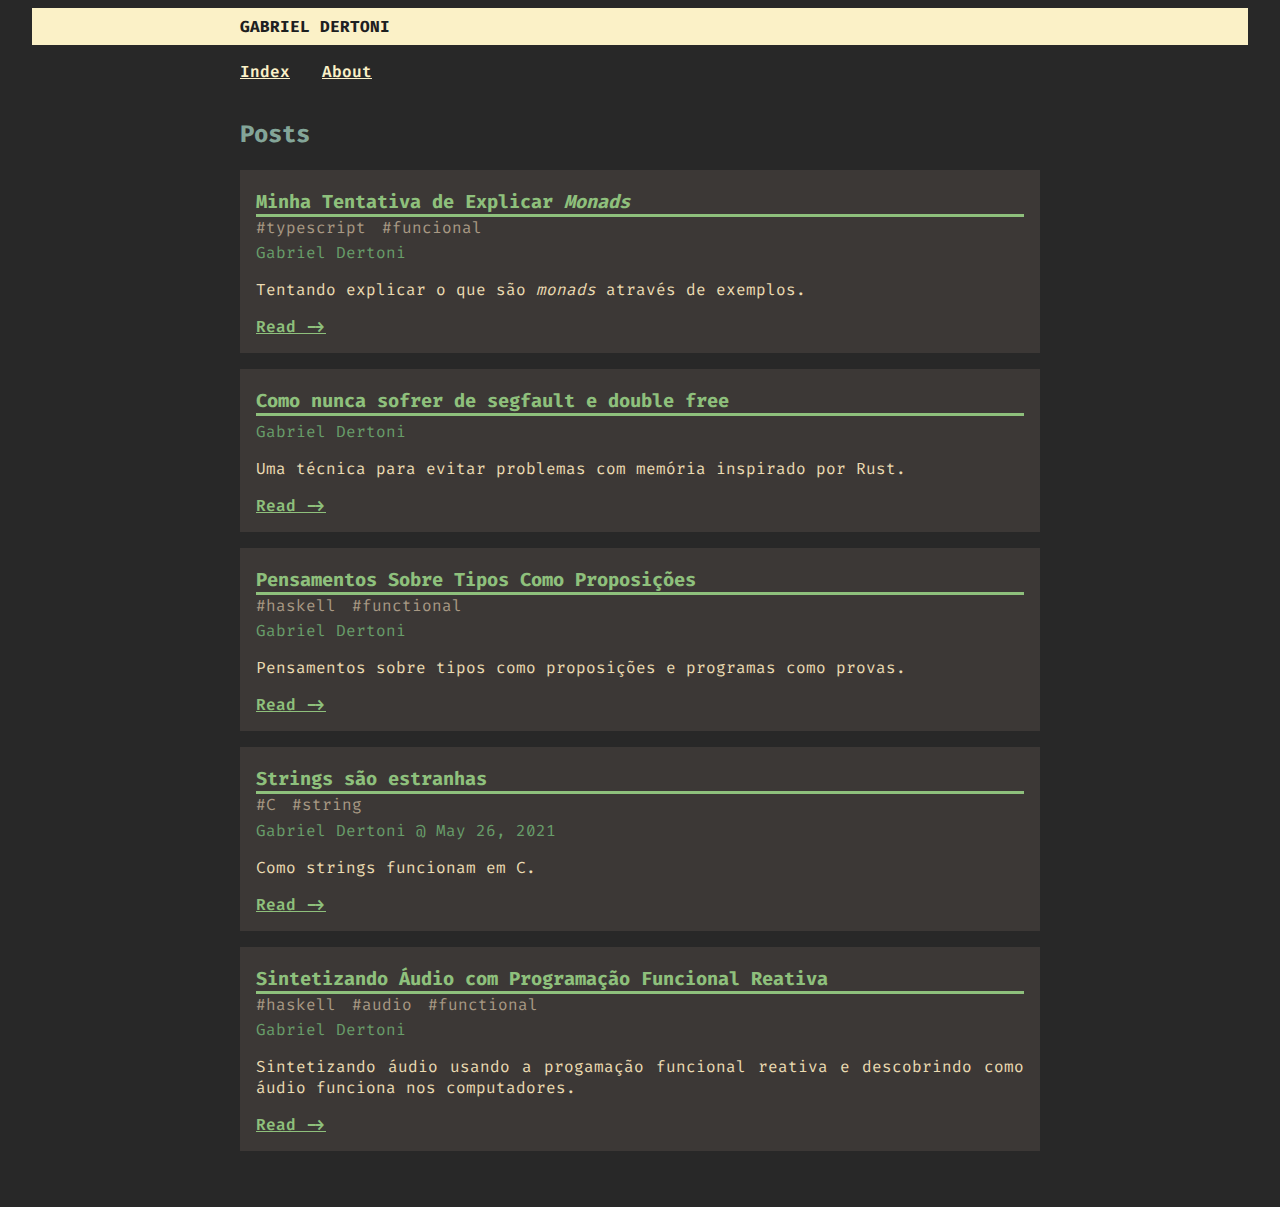
<file: index.html>
<!DOCTYPE html>
<html xmlns="http://www.w3.org/1999/xhtml" lang="" xml:lang="">
    <head>
      <meta charset="utf-8" />
      <meta name="generator" content="pandoc" />
      <meta name="viewport" content="width=device-width, initial-scale=1.0, user-scalable=yes" />
      <title>Index</title>
      <style type="text/css">
          code{white-space: pre-wrap;}
          span.smallcaps{font-variant: small-caps;}
          span.underline{text-decoration: underline;}
          div.column{display: inline-block; vertical-align: top; width: 50%;}
      </style>
      <link rel="stylesheet" href="styles/fonts.css" />
      <link rel="stylesheet" href="styles/main.css" />
    </head>
    <body>
        <header>
            <div id="top-bar">
                <div class="width-content">
                    <div class="blog-title">Gabriel Dertoni</div>
                </div>
            </div>
            <nav class="width-content" id="menu">
                <ul>
                    <li><a href="/index.html">Index</a></li>
                    <li><a href="/about.html">About</a></li>
                </ul>
            </nav>
        </header>        <main class="width-content">
            <h2>Posts</h2>
            <div class="article-list">
                <ul>
                    <li>
                        <!-- always use class "article-title", if `keywords` or `author` is set, add class "no-bottom-margin" -->
                        <h3 class="article-title no-bottom-margin">Minha Tentativa de Explicar <em>Monads</em></h3>
                        <div class="keywords">
                            <ul>
                                <li>#typescript</li>
                                <li>#funcional</li>
                            </ul>
                        </div>
                        <p class="author">Gabriel Dertoni</p>
                        <p class="article-description">Tentando explicar o que são <em>monads</em> através de exemplos.</p>
                        <p><a href="posts/minha_tentativa_de_explicar_monads.html">Read -&gt;</a></p>
                    </li>
                    <li>
                        <!-- always use class "article-title", if `keywords` or `author` is set, add class "no-bottom-margin" -->
                        <h3 class="article-title no-bottom-margin">Como nunca sofrer de segfault e double free</h3>
                        <p class="author">Gabriel Dertoni</p>
                        <p class="article-description">Uma técnica para evitar problemas com memória inspirado por Rust.</p>
                        <p><a href="posts/ownership.html">Read -&gt;</a></p>
                    </li>
                    <li>
                        <!-- always use class "article-title", if `keywords` or `author` is set, add class "no-bottom-margin" -->
                        <h3 class="article-title no-bottom-margin">Pensamentos Sobre Tipos Como Proposições</h3>
                        <div class="keywords">
                            <ul>
                                <li>#haskell</li>
                                <li>#functional</li>
                            </ul>
                        </div>
                        <p class="author">Gabriel Dertoni</p>
                        <p class="article-description">Pensamentos sobre tipos como proposições e programas como provas.</p>
                        <p><a href="posts/pensamentos_tipos_proposicoes.html">Read -&gt;</a></p>
                    </li>
                    <li>
                        <!-- always use class "article-title", if `keywords` or `author` is set, add class "no-bottom-margin" -->
                        <h3 class="article-title no-bottom-margin">Strings são estranhas</h3>
                        <div class="keywords">
                            <ul>
                                <li>#C</li>
                                <li>#string</li>
                            </ul>
                        </div>
                        <p class="author">Gabriel Dertoni @ May 26, 2021</p>
                        <p class="article-description">Como strings funcionam em C.</p>
                        <p><a href="posts/strings_estranhas.html">Read -&gt;</a></p>
                    </li>
                    <li>
                        <!-- always use class "article-title", if `keywords` or `author` is set, add class "no-bottom-margin" -->
                        <h3 class="article-title no-bottom-margin">Sintetizando Áudio com Programação Funcional Reativa</h3>
                        <div class="keywords">
                            <ul>
                                <li>#haskell</li>
                                <li>#audio</li>
                                <li>#functional</li>
                            </ul>
                        </div>
                        <p class="author">Gabriel Dertoni</p>
                        <p class="article-description">Sintetizando áudio usando a progamação funcional reativa e descobrindo como áudio funciona nos computadores.</p>
                        <p><a href="posts/synthesizing_audio.html">Read -&gt;</a></p>
                    </li>
                </ul>
            </div>
        </main>
    </body>
</html>
</file>
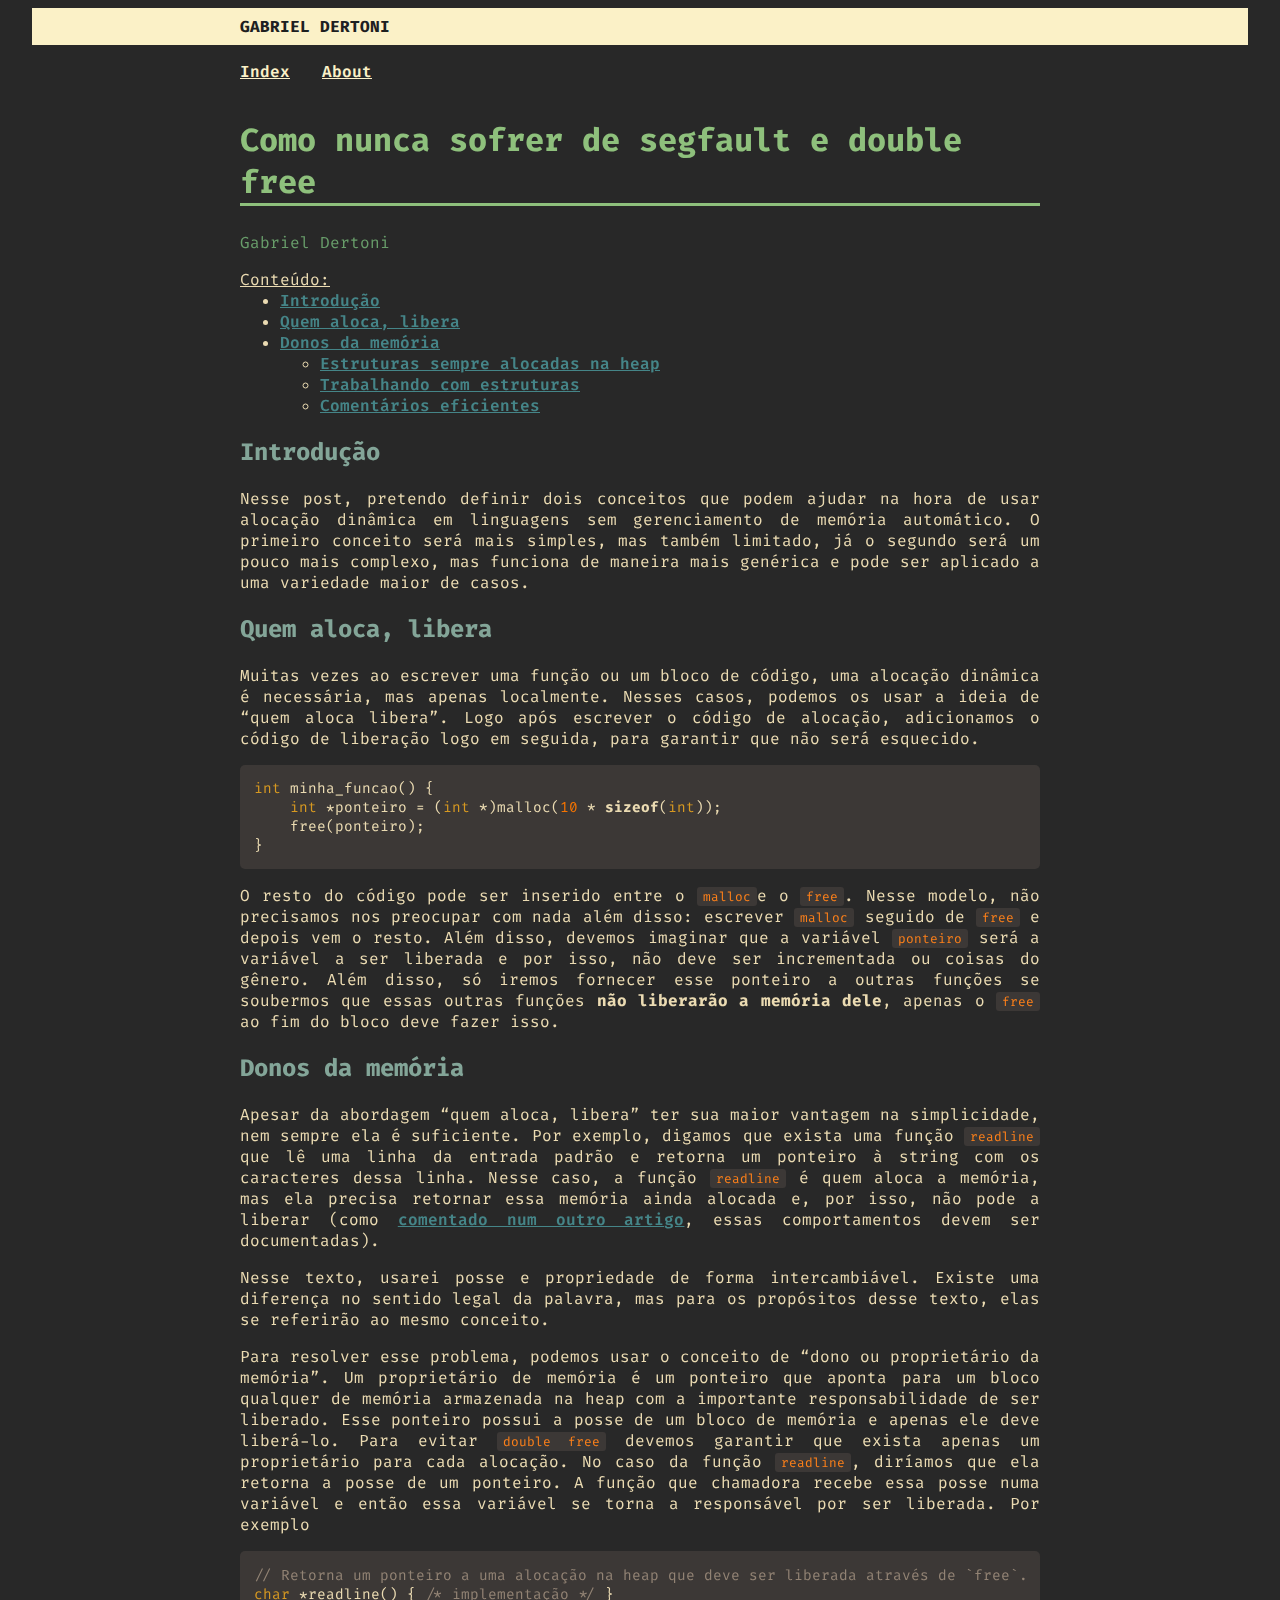
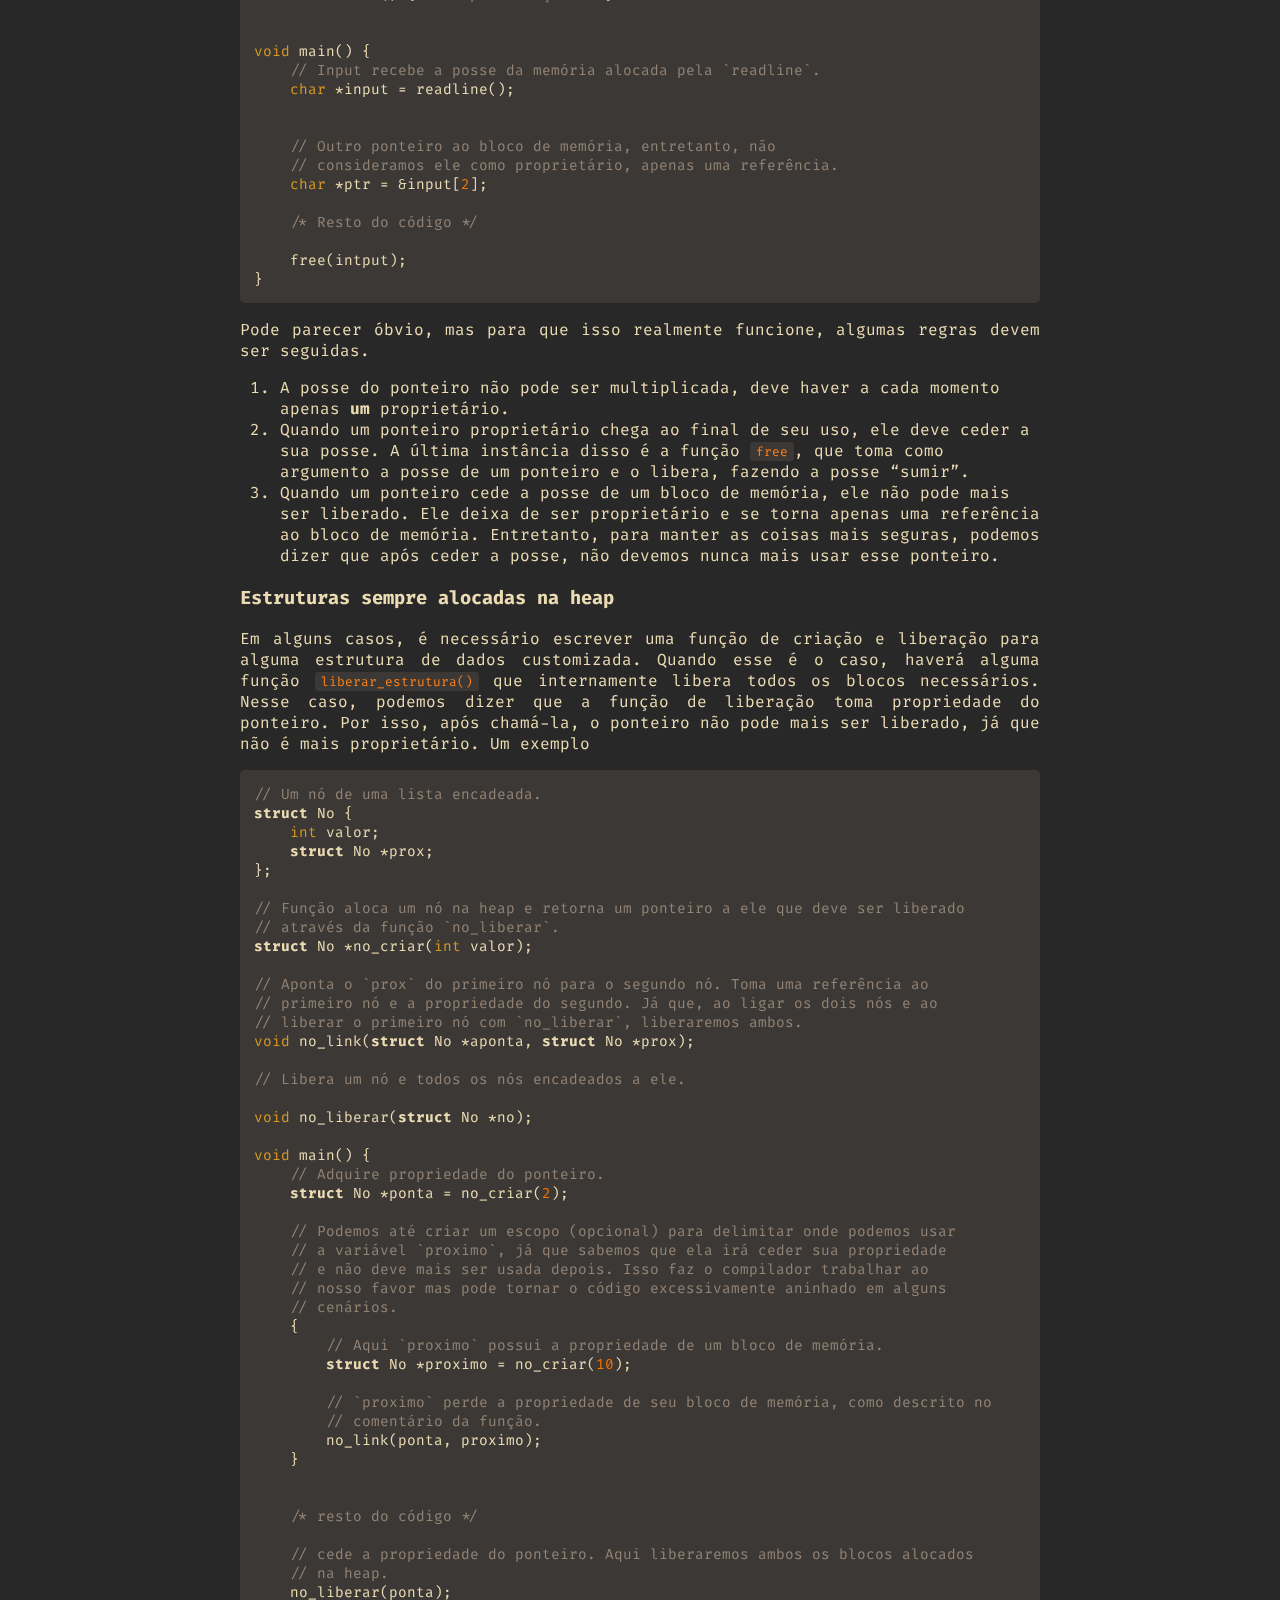
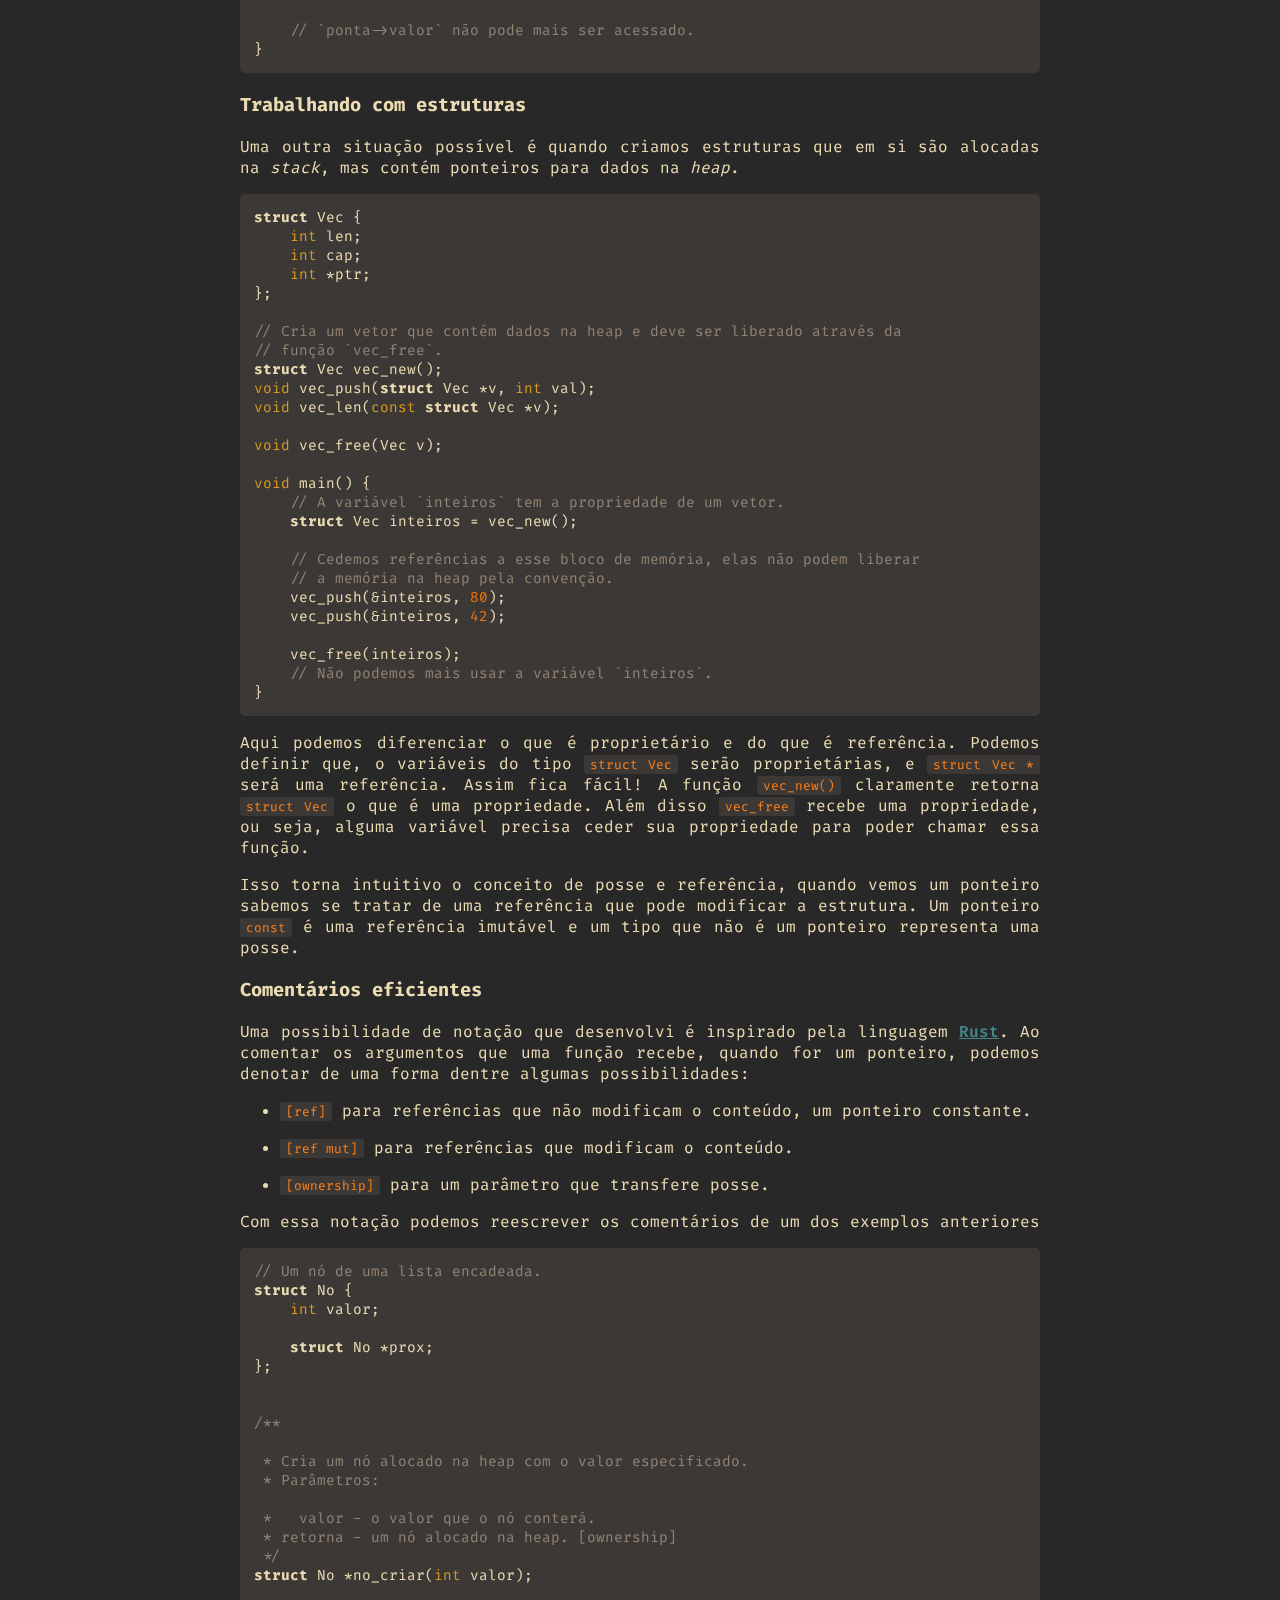
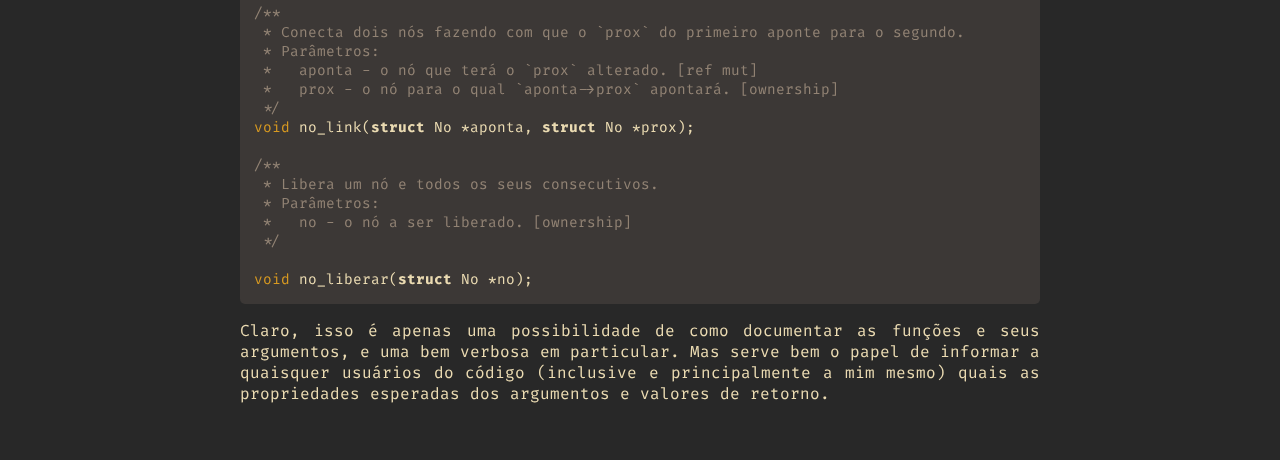
<file: posts/ownership.html>
<!DOCTYPE html>
<html xmlns="http://www.w3.org/1999/xhtml" lang="pt-br" xml:lang="pt-br">
<head>
  <meta charset="utf-8" />
  <meta name="generator" content="pandoc" />
  <meta name="viewport" content="width=device-width, initial-scale=1.0, user-scalable=yes" />
  <meta name="author" content="Gabriel Dertoni" />
  <title>Como nunca sofrer de segfault e double free</title>
  <style type="text/css">
code{white-space: pre-wrap;}
span.smallcaps{font-variant: small-caps;}
span.underline{text-decoration: underline;}
div.column{display: inline-block; vertical-align: top; width: 50%;}
</style>
  <style type="text/css">
pre > code.sourceCode { white-space: pre; position: relative; }
pre > code.sourceCode > span { display: inline-block; line-height: 1.25; }
pre > code.sourceCode > span:empty { height: 1.2em; }
.sourceCode { overflow: visible; }
code.sourceCode > span { color: inherit; text-decoration: inherit; }
div.sourceCode { margin: 1em 0; }
pre.sourceCode { margin: 0; }
@media screen {
div.sourceCode { overflow: auto; }
}
@media print {
pre > code.sourceCode { white-space: pre-wrap; }
pre > code.sourceCode > span { text-indent: -5em; padding-left: 5em; }
}
pre.numberSource code
{ counter-reset: source-line 0; }
pre.numberSource code > span
{ position: relative; left: -4em; counter-increment: source-line; }
pre.numberSource code > span > a:first-child::before
{ content: counter(source-line);
position: relative; left: -1em; text-align: right; vertical-align: baseline;
border: none; display: inline-block;
-webkit-touch-callout: none; -webkit-user-select: none;
-khtml-user-select: none; -moz-user-select: none;
-ms-user-select: none; user-select: none;
padding: 0 4px; width: 4em;
}
pre.numberSource { margin-left: 3em; padding-left: 4px; }
div.sourceCode
{ color: #ebdbb2; }
@media screen {
pre > code.sourceCode > span > a:first-child::before { text-decoration: underline; }
}
code span { color: #ebdbb2; } 
code span.al { color: #282828; background-color: #cc241d; font-weight: bold; } 
code span.an { color: #98971a; } 
code span.at { color: #d79921; } 
code span.bn { color: #f67400; } 
code span.bu { color: #d65d0e; } 
code span.cf { color: #cc241d; font-weight: bold; } 
code span.ch { color: #b16286; } 
code span.cn { color: #b16286; font-weight: bold; } 
code span.co { color: #928374; } 
code span.cv { color: #928374; } 
code span.do { color: #98971a; } 
code span.dt { color: #d79921; } 
code span.dv { color: #f67400; } 
code span.er { color: #cc241d; text-decoration: underline; } 
code span.ex { color: #689d6a; font-weight: bold; } 
code span.fl { color: #f67400; } 
code span.fu { color: #689d6a; } 
code span.im { color: #689d6a; } 
code span.in { color: #282828; background-color: #83a598; } 
code span.kw { color: #ebdbb2; font-weight: bold; } 
code span.op { color: #ebdbb2; } 
code span.ot { color: #689d6a; } 
code span.pp { color: #d65d0e; } 
code span.re { color: #928374; background-color: #1d2021; } 
code span.sc { color: #b16286; } 
code span.ss { color: #98971a; } 
code span.st { color: #98971a; } 
code span.va { color: #458588; } 
code span.vs { color: #848216; } 
code span.wa { color: #282828; background-color: #fabd2f; } 
</style>
  <style type="text/css">@import url('https://fonts.googleapis.com/css2?family=Fira+Code&family=Inter&display=swap')</style>
  <style type="text/css">:root {
--bg: #282828;
--bg0-h: #1d2021;
--bg0-s: #32302f;
--bg0: #282828;
--bg1: #3c3836;
--bg2: #504945;
--bg3: #665c54;
--bg4: #7c6f64;
--fg: #ebdbb2;
--fg0: #fbf1c7;
--fg1: #ebdbb2;
--fg2: #d5c4a1;
--fg3: #bdae93;
--fg4: #a89984;
--dark-red: #cc241d;
--dark-green: #98971a;
--dark-yellow: #d79921;
--dark-orange: #d65d0e;
--dark-blue: #458588;
--dark-purple: #b16286;
--dark-aqua: #689d6a;
--dark-grey: #a89984;
--light-red: #fb4934;
--light-green: #b8bb26;
--light-yellow: #fabd2f;
--light-orange: #fe8019;
--light-blue: #83a598;
--light-purple: #d3869b;
--light-aqua: #8ec07c;
--light-grey: #928374;
--top-bar-bg-color: var(--fg0);
--top-bar-fg-color: var(--bg0-h);
--nav-bar-link-color: var(--fg0);
--nav-bar-link-hover-color: var(--light-orange);
--main-text-color: var(--fg);
--title-color: var(--light-aqua);
--section-color: var(--light-blue);
--link-color: var(--dark-blue);
--link-hover-color: var(--light-blue);
--inline-code-color: var(--light-orange);
--inline-code-bg-color: var(--bg1);
--code-bg-color: var(--bg1);
--content-width: 800px;
--keywords-color: var(--fg4);
--article-list-bg-color: var(--bg1);
--article-list-fg-color: var(--light-aqua);
--author-color: var(--dark-aqua);
}
::-webkit-scrollbar-thumb {
border-radius: 10px;

background-color: #0f0f0f;
}
::-webkit-scrollbar {
width: 12px;
height: 12px;
background-color: #282828;
}
::-webkit-scrollbar-track {
-webkit-box-shadow: inset 0 0 6px rgba(0,0,0,0.3);
border-radius: 10px;
background-color: #282828;
}
body {
padding: 2em;
font-size: 1rem;
padding-top: 0;
background-color: #282828;
color: var(--main-text-color);
font-family: 'Fira Code', monospace;
font-variant-ligatures: normal;
display: flex;
flex-flow: column nowrap;
align-items: center;
}
header {
width: 100%;
display: flex;
flex-flow: column nowrap;
align-items: center;
}
a {
color: var(--link-color);
transition: color ease-in 100ms;
font-weight: 600;
}
a:hover {
color: var(--link-hover-color);
}
h1 {
color: var(--title-color);
}
h1.title {
margin-bottom: .3em;
}
h1::after {
content: '';
display: block;
width: 100%;
border-bottom: solid 3px;
}
h2 {
color: var(--section-color);
}
code {
padding: 1px 6px;
border-radius: 3px;
color: var(--inline-code-color);
background-color: var(--inline-code-bg-color);
font-family: 'Fira Code';
font-variant-ligatures: normal;
}
code:not(.sourceCode) {
font-size: .8em;
}
pre code {
padding: 0;
border-radius: 0;
color: var(--main-text-color);
background-color: transparent;
font-size: 1em;
font-weight: normal;
}
pre.sourceCode {
padding: 1em;
background-color: var(--code-bg-color);
border-radius: 5px;
overflow: auto;
font-size: .9em;
}
p {
text-align: justify;
}
.text-underline {
text-decoration: underline;
}
.text-ligatures {
font-variant-ligatures: normal;
}
.text-hide {
display: none;
}
.list-title {
margin-bottom: 0;
}
.list-title ~ ul {
margin-top: 0;
}
.width-content {
width: var(--content-width);
}
.no-bottom-margin {
margin-bottom: 0;
}
#top-bar {
width: 100%;
padding: .5em;
background-color: var(--top-bar-bg-color);
color: var(--top-bar-fg-color);
display: flex;
flex-flow: row nowrap;
justify-content: center;
}
.blog-title {
text-transform: uppercase;
font-weight: bold;
}
#menu ul {
padding: 0;
display: flex;
flex-flow: row nowrap;
justify-content: flex-start;
gap: 2rem;
}
#menu ul li {
list-style: none;
}
#menu ul li a {
color: var(--nav-bar-link-color);
transition: color ease-in 100ms;
}
#menu ul li a:hover {
color: var(--nav-bar-link-hover-color);
}
.keywords > ul {
margin-top: 0;
display: flex;
flex-flow: row nowrap;
gap: 1em;
padding: 0;
color: var(--keywords-color);
}
.keywords > ul > li {
list-style: none;
}
.article-list > ul {
display: flex;
flex-flow: column nowrap;
gap: 1em;
padding: 0;
}
.article-list > ul > li {
padding: 0 1em;
background-color: var(--article-list-bg-color);
list-style: none;
}
.article-list > ul > li a {
font-variant-ligatures: normal;
color: var(--article-list-fg-color);
}
.article-title {
color: var(--title-color);
}
.article-title::after {
content: '';
display: block;
width: 100%;
border-bottom: solid 3px;
}
.author {
color: var(--author-color);
margin-top: .3em;
}
@media screen and (max-width: 1000px) {
.width-content {
width: calc(100% - 1rem);
}
body {
padding: 0;
font-size: .8rem;
}
}
</style>
</head>
    <body>
        <header>
            <div id="top-bar">
                <div class="width-content">
                    <div class="blog-title">Gabriel Dertoni</div>
                </div>
            </div>
            <nav class="width-content" id="menu">
                <ul>
                    <li><a href="/index.html">Index</a></li>
                    <li><a href="/about.html">About</a></li>
                </ul>
            </nav>
        </header>        <main class="width-content">
            <div id="title-block-header">
                <h1 class="title">Como nunca sofrer de segfault e double free</h1>
                <div class="keywords">
                    <ul>
                                            </ul>
                </div>
                <div class="authors">
                    <!-- Puts "Escrito por" when `lang-pt` is set and "Authored by" when `lang-en` is set -->
                    <p class="author"> Gabriel Dertoni</p>
                </div>
            </div>
            <nav id="TOC">
                <!-- Puts "Conteúdo" when `lang-pt` is set and "Contents" when `lang-en` is set -->
                <p class="list-title text-underline">Conteúdo:</p>
                <ul>
                <li><a href="#introdução" id="toc-introdução">Introdução</a></li>
                <li><a href="#quem-aloca-libera" id="toc-quem-aloca-libera">Quem aloca, libera</a></li>
                <li><a href="#donos-da-memória" id="toc-donos-da-memória">Donos da memória</a>
                <ul>
                <li><a href="#estruturas-sempre-alocadas-na-heap" id="toc-estruturas-sempre-alocadas-na-heap">Estruturas sempre alocadas na heap</a></li>
                <li><a href="#trabalhando-com-estruturas" id="toc-trabalhando-com-estruturas">Trabalhando com estruturas</a></li>
                <li><a href="#comentários-eficientes" id="toc-comentários-eficientes">Comentários eficientes</a></li>
                </ul></li>
                </ul>
            </nav>
            <h2 id="introdução">Introdução</h2>
            <p>Nesse post, pretendo definir dois conceitos que podem ajudar na hora de usar alocação dinâmica em linguagens sem gerenciamento de memória automático. O primeiro conceito será mais simples, mas também limitado, já o segundo será um pouco mais complexo, mas funciona de maneira mais genérica e pode ser aplicado a uma variedade maior de casos.</p>
            <h2 id="quem-aloca-libera">Quem aloca, libera</h2>
            <p>Muitas vezes ao escrever uma função ou um bloco de código, uma alocação dinâmica é necessária, mas apenas localmente. Nesses casos, podemos os usar a ideia de “quem aloca libera”. Logo após escrever o código de alocação, adicionamos o código de liberação logo em seguida, para garantir que não será esquecido.</p>
            <div class="sourceCode" id="cb1"><pre class="sourceCode c"><code class="sourceCode c"><span id="cb1-1"><a href="#cb1-1" aria-hidden="true" tabindex="-1"></a><span class="dt">int</span> minha_funcao<span class="op">()</span> <span class="op">{</span></span>
<span id="cb1-2"><a href="#cb1-2" aria-hidden="true" tabindex="-1"></a>    <span class="dt">int</span> <span class="op">*</span>ponteiro <span class="op">=</span> <span class="op">(</span><span class="dt">int</span> <span class="op">*)</span>malloc<span class="op">(</span><span class="dv">10</span> <span class="op">*</span> <span class="kw">sizeof</span><span class="op">(</span><span class="dt">int</span><span class="op">));</span></span>
<span id="cb1-3"><a href="#cb1-3" aria-hidden="true" tabindex="-1"></a>    free<span class="op">(</span>ponteiro<span class="op">);</span></span>
<span id="cb1-4"><a href="#cb1-4" aria-hidden="true" tabindex="-1"></a><span class="op">}</span></span></code></pre></div>
            <p>O resto do código pode ser inserido entre o <code>malloc</code>e o <code>free</code>. Nesse modelo, não precisamos nos preocupar com nada além disso: escrever <code>malloc</code> seguido de <code>free</code> e depois vem o resto. Além disso, devemos imaginar que a variável <code>ponteiro</code> será a variável a ser liberada e por isso, não deve ser incrementada ou coisas do gênero. Além disso, só iremos fornecer esse ponteiro a outras funções se soubermos que essas outras funções <strong>não liberarão a memória dele</strong>, apenas o <code>free</code> ao fim do bloco deve fazer isso.</p>
            <h2 id="donos-da-memória">Donos da memória</h2>
            <p>Apesar da abordagem “quem aloca, libera” ter sua maior vantagem na simplicidade, nem sempre ela é suficiente. Por exemplo, digamos que exista uma função <code>readline</code> que lê uma linha da entrada padrão e retorna um ponteiro à string com os caracteres dessa linha. Nesse caso, a função <code>readline</code> é quem aloca a memória, mas ela precisa retornar essa memória ainda alocada e, por isso, não pode a liberar (como <a href="https://www.notion.so/Fun-es-puras-e-impuras-boas-pr-ticas-de-programa-o-5cc1e69008d3472c8badf9f291608458">comentado num outro artigo</a>, essas comportamentos devem ser documentadas).</p>
            <p>Nesse texto, usarei posse e propriedade de forma intercambiável. Existe uma diferença no sentido legal da palavra, mas para os propósitos desse texto, elas se referirão ao mesmo conceito.</p>
            <p>Para resolver esse problema, podemos usar o conceito de “dono ou proprietário da memória”. Um proprietário de memória é um ponteiro que aponta para um bloco qualquer de memória armazenada na heap com a importante responsabilidade de ser liberado. Esse ponteiro possui a posse de um bloco de memória e apenas ele deve liberá-lo. Para evitar <code>double free</code> devemos garantir que exista apenas um proprietário para cada alocação. No caso da função <code>readline</code>, diríamos que ela retorna a posse de um ponteiro. A função que chamadora recebe essa posse numa variável e então essa variável se torna a responsável por ser liberada. Por exemplo</p>
            <div class="sourceCode" id="cb2"><pre class="sourceCode c"><code class="sourceCode c"><span id="cb2-1"><a href="#cb2-1" aria-hidden="true" tabindex="-1"></a><span class="co">// Retorna um ponteiro a uma alocação na heap que deve ser liberada através de `free`.</span></span>
<span id="cb2-2"><a href="#cb2-2" aria-hidden="true" tabindex="-1"></a><span class="dt">char</span> <span class="op">*</span>readline<span class="op">()</span> <span class="op">{</span> <span class="co">/* implementação */</span> <span class="op">}</span></span>
<span id="cb2-3"><a href="#cb2-3" aria-hidden="true" tabindex="-1"></a></span>
<span id="cb2-4"><a href="#cb2-4" aria-hidden="true" tabindex="-1"></a></span>
<span id="cb2-5"><a href="#cb2-5" aria-hidden="true" tabindex="-1"></a><span class="dt">void</span> main<span class="op">()</span> <span class="op">{</span></span>
<span id="cb2-6"><a href="#cb2-6" aria-hidden="true" tabindex="-1"></a>    <span class="co">// Input recebe a posse da memória alocada pela `readline`.</span></span>
<span id="cb2-7"><a href="#cb2-7" aria-hidden="true" tabindex="-1"></a>    <span class="dt">char</span> <span class="op">*</span>input <span class="op">=</span> readline<span class="op">();</span></span>
<span id="cb2-8"><a href="#cb2-8" aria-hidden="true" tabindex="-1"></a></span>
<span id="cb2-9"><a href="#cb2-9" aria-hidden="true" tabindex="-1"></a></span>
<span id="cb2-10"><a href="#cb2-10" aria-hidden="true" tabindex="-1"></a>    <span class="co">// Outro ponteiro ao bloco de memória, entretanto, não</span></span>
<span id="cb2-11"><a href="#cb2-11" aria-hidden="true" tabindex="-1"></a>    <span class="co">// consideramos ele como proprietário, apenas uma referência.</span></span>
<span id="cb2-12"><a href="#cb2-12" aria-hidden="true" tabindex="-1"></a>    <span class="dt">char</span> <span class="op">*</span>ptr <span class="op">=</span> <span class="op">&amp;</span>input<span class="op">[</span><span class="dv">2</span><span class="op">];</span></span>
<span id="cb2-13"><a href="#cb2-13" aria-hidden="true" tabindex="-1"></a></span>
<span id="cb2-14"><a href="#cb2-14" aria-hidden="true" tabindex="-1"></a>    <span class="co">/* Resto do código */</span></span>
<span id="cb2-15"><a href="#cb2-15" aria-hidden="true" tabindex="-1"></a></span>
<span id="cb2-16"><a href="#cb2-16" aria-hidden="true" tabindex="-1"></a>    free<span class="op">(</span>intput<span class="op">);</span></span>
<span id="cb2-17"><a href="#cb2-17" aria-hidden="true" tabindex="-1"></a><span class="op">}</span></span></code></pre></div>
            <p>Pode parecer óbvio, mas para que isso realmente funcione, algumas regras devem ser seguidas.</p>
            <ol type="1">
            <li>A posse do ponteiro não pode ser multiplicada, deve haver a cada momento apenas <strong>um</strong> proprietário.</li>
            <li>Quando um ponteiro proprietário chega ao final de seu uso, ele deve ceder a sua posse. A última instância disso é a função <code>free</code>, que toma como argumento a posse de um ponteiro e o libera, fazendo a posse “sumir”.</li>
            <li>Quando um ponteiro cede a posse de um bloco de memória, ele não pode mais ser liberado. Ele deixa de ser proprietário e se torna apenas uma referência ao bloco de memória. Entretanto, para manter as coisas mais seguras, podemos dizer que após ceder a posse, não devemos nunca mais usar esse ponteiro.</li>
            </ol>
            <h3 id="estruturas-sempre-alocadas-na-heap">Estruturas sempre alocadas na heap</h3>
            <p>Em alguns casos, é necessário escrever uma função de criação e liberação para alguma estrutura de dados customizada. Quando esse é o caso, haverá alguma função <code>liberar_estrutura()</code> que internamente libera todos os blocos necessários. Nesse caso, podemos dizer que a função de liberação toma propriedade do ponteiro. Por isso, após chamá-la, o ponteiro não pode mais ser liberado, já que não é mais proprietário. Um exemplo</p>
            <div class="sourceCode" id="cb3"><pre class="sourceCode c"><code class="sourceCode c"><span id="cb3-1"><a href="#cb3-1" aria-hidden="true" tabindex="-1"></a><span class="co">// Um nó de uma lista encadeada.</span></span>
<span id="cb3-2"><a href="#cb3-2" aria-hidden="true" tabindex="-1"></a><span class="kw">struct</span> No <span class="op">{</span></span>
<span id="cb3-3"><a href="#cb3-3" aria-hidden="true" tabindex="-1"></a>    <span class="dt">int</span> valor<span class="op">;</span></span>
<span id="cb3-4"><a href="#cb3-4" aria-hidden="true" tabindex="-1"></a>    <span class="kw">struct</span> No <span class="op">*</span>prox<span class="op">;</span></span>
<span id="cb3-5"><a href="#cb3-5" aria-hidden="true" tabindex="-1"></a><span class="op">};</span></span>
<span id="cb3-6"><a href="#cb3-6" aria-hidden="true" tabindex="-1"></a></span>
<span id="cb3-7"><a href="#cb3-7" aria-hidden="true" tabindex="-1"></a><span class="co">// Função aloca um nó na heap e retorna um ponteiro a ele que deve ser liberado</span></span>
<span id="cb3-8"><a href="#cb3-8" aria-hidden="true" tabindex="-1"></a><span class="co">// através da função `no_liberar`.</span></span>
<span id="cb3-9"><a href="#cb3-9" aria-hidden="true" tabindex="-1"></a><span class="kw">struct</span> No <span class="op">*</span>no_criar<span class="op">(</span><span class="dt">int</span> valor<span class="op">);</span></span>
<span id="cb3-10"><a href="#cb3-10" aria-hidden="true" tabindex="-1"></a></span>
<span id="cb3-11"><a href="#cb3-11" aria-hidden="true" tabindex="-1"></a><span class="co">// Aponta o `prox` do primeiro nó para o segundo nó. Toma uma referência ao</span></span>
<span id="cb3-12"><a href="#cb3-12" aria-hidden="true" tabindex="-1"></a><span class="co">// primeiro nó e a propriedade do segundo. Já que, ao ligar os dois nós e ao</span></span>
<span id="cb3-13"><a href="#cb3-13" aria-hidden="true" tabindex="-1"></a><span class="co">// liberar o primeiro nó com `no_liberar`, liberaremos ambos.</span></span>
<span id="cb3-14"><a href="#cb3-14" aria-hidden="true" tabindex="-1"></a><span class="dt">void</span> no_link<span class="op">(</span><span class="kw">struct</span> No <span class="op">*</span>aponta<span class="op">,</span> <span class="kw">struct</span> No <span class="op">*</span>prox<span class="op">);</span></span>
<span id="cb3-15"><a href="#cb3-15" aria-hidden="true" tabindex="-1"></a></span>
<span id="cb3-16"><a href="#cb3-16" aria-hidden="true" tabindex="-1"></a><span class="co">// Libera um nó e todos os nós encadeados a ele.</span></span>
<span id="cb3-17"><a href="#cb3-17" aria-hidden="true" tabindex="-1"></a></span>
<span id="cb3-18"><a href="#cb3-18" aria-hidden="true" tabindex="-1"></a><span class="dt">void</span> no_liberar<span class="op">(</span><span class="kw">struct</span> No <span class="op">*</span>no<span class="op">);</span></span>
<span id="cb3-19"><a href="#cb3-19" aria-hidden="true" tabindex="-1"></a></span>
<span id="cb3-20"><a href="#cb3-20" aria-hidden="true" tabindex="-1"></a><span class="dt">void</span> main<span class="op">()</span> <span class="op">{</span></span>
<span id="cb3-21"><a href="#cb3-21" aria-hidden="true" tabindex="-1"></a>    <span class="co">// Adquire propriedade do ponteiro.</span></span>
<span id="cb3-22"><a href="#cb3-22" aria-hidden="true" tabindex="-1"></a>    <span class="kw">struct</span> No <span class="op">*</span>ponta <span class="op">=</span> no_criar<span class="op">(</span><span class="dv">2</span><span class="op">);</span></span>
<span id="cb3-23"><a href="#cb3-23" aria-hidden="true" tabindex="-1"></a></span>
<span id="cb3-24"><a href="#cb3-24" aria-hidden="true" tabindex="-1"></a>    <span class="co">// Podemos até criar um escopo (opcional) para delimitar onde podemos usar</span></span>
<span id="cb3-25"><a href="#cb3-25" aria-hidden="true" tabindex="-1"></a>    <span class="co">// a variável `proximo`, já que sabemos que ela irá ceder sua propriedade</span></span>
<span id="cb3-26"><a href="#cb3-26" aria-hidden="true" tabindex="-1"></a>    <span class="co">// e não deve mais ser usada depois. Isso faz o compilador trabalhar ao</span></span>
<span id="cb3-27"><a href="#cb3-27" aria-hidden="true" tabindex="-1"></a>    <span class="co">// nosso favor mas pode tornar o código excessivamente aninhado em alguns</span></span>
<span id="cb3-28"><a href="#cb3-28" aria-hidden="true" tabindex="-1"></a>    <span class="co">// cenários.</span></span>
<span id="cb3-29"><a href="#cb3-29" aria-hidden="true" tabindex="-1"></a>    <span class="op">{</span></span>
<span id="cb3-30"><a href="#cb3-30" aria-hidden="true" tabindex="-1"></a>        <span class="co">// Aqui `proximo` possui a propriedade de um bloco de memória.</span></span>
<span id="cb3-31"><a href="#cb3-31" aria-hidden="true" tabindex="-1"></a>        <span class="kw">struct</span> No <span class="op">*</span>proximo <span class="op">=</span> no_criar<span class="op">(</span><span class="dv">10</span><span class="op">);</span></span>
<span id="cb3-32"><a href="#cb3-32" aria-hidden="true" tabindex="-1"></a></span>
<span id="cb3-33"><a href="#cb3-33" aria-hidden="true" tabindex="-1"></a>        <span class="co">// `proximo` perde a propriedade de seu bloco de memória, como descrito no</span></span>
<span id="cb3-34"><a href="#cb3-34" aria-hidden="true" tabindex="-1"></a>        <span class="co">// comentário da função.</span></span>
<span id="cb3-35"><a href="#cb3-35" aria-hidden="true" tabindex="-1"></a>        no_link<span class="op">(</span>ponta<span class="op">,</span> proximo<span class="op">);</span></span>
<span id="cb3-36"><a href="#cb3-36" aria-hidden="true" tabindex="-1"></a>    <span class="op">}</span></span>
<span id="cb3-37"><a href="#cb3-37" aria-hidden="true" tabindex="-1"></a></span>
<span id="cb3-38"><a href="#cb3-38" aria-hidden="true" tabindex="-1"></a></span>
<span id="cb3-39"><a href="#cb3-39" aria-hidden="true" tabindex="-1"></a>    <span class="co">/* resto do código */</span></span>
<span id="cb3-40"><a href="#cb3-40" aria-hidden="true" tabindex="-1"></a></span>
<span id="cb3-41"><a href="#cb3-41" aria-hidden="true" tabindex="-1"></a>    <span class="co">// cede a propriedade do ponteiro. Aqui liberaremos ambos os blocos alocados</span></span>
<span id="cb3-42"><a href="#cb3-42" aria-hidden="true" tabindex="-1"></a>    <span class="co">// na heap.</span></span>
<span id="cb3-43"><a href="#cb3-43" aria-hidden="true" tabindex="-1"></a>    no_liberar<span class="op">(</span>ponta<span class="op">);</span></span>
<span id="cb3-44"><a href="#cb3-44" aria-hidden="true" tabindex="-1"></a></span>
<span id="cb3-45"><a href="#cb3-45" aria-hidden="true" tabindex="-1"></a>    <span class="co">// `ponta-&gt;valor` não pode mais ser acessado.</span></span>
<span id="cb3-46"><a href="#cb3-46" aria-hidden="true" tabindex="-1"></a><span class="op">}</span></span></code></pre></div>
            <h3 id="trabalhando-com-estruturas">Trabalhando com estruturas</h3>
            <p>Uma outra situação possível é quando criamos estruturas que em si são alocadas na <em>stack</em>, mas contém ponteiros para dados na <em>heap</em>.</p>
            <div class="sourceCode" id="cb4"><pre class="sourceCode c"><code class="sourceCode c"><span id="cb4-1"><a href="#cb4-1" aria-hidden="true" tabindex="-1"></a><span class="kw">struct</span> Vec <span class="op">{</span></span>
<span id="cb4-2"><a href="#cb4-2" aria-hidden="true" tabindex="-1"></a>    <span class="dt">int</span> len<span class="op">;</span></span>
<span id="cb4-3"><a href="#cb4-3" aria-hidden="true" tabindex="-1"></a>    <span class="dt">int</span> cap<span class="op">;</span></span>
<span id="cb4-4"><a href="#cb4-4" aria-hidden="true" tabindex="-1"></a>    <span class="dt">int</span> <span class="op">*</span>ptr<span class="op">;</span></span>
<span id="cb4-5"><a href="#cb4-5" aria-hidden="true" tabindex="-1"></a><span class="op">};</span></span>
<span id="cb4-6"><a href="#cb4-6" aria-hidden="true" tabindex="-1"></a></span>
<span id="cb4-7"><a href="#cb4-7" aria-hidden="true" tabindex="-1"></a><span class="co">// Cria um vetor que contém dados na heap e deve ser liberado através da</span></span>
<span id="cb4-8"><a href="#cb4-8" aria-hidden="true" tabindex="-1"></a><span class="co">// função `vec_free`.</span></span>
<span id="cb4-9"><a href="#cb4-9" aria-hidden="true" tabindex="-1"></a><span class="kw">struct</span> Vec vec_new<span class="op">();</span></span>
<span id="cb4-10"><a href="#cb4-10" aria-hidden="true" tabindex="-1"></a><span class="dt">void</span> vec_push<span class="op">(</span><span class="kw">struct</span> Vec <span class="op">*</span>v<span class="op">,</span> <span class="dt">int</span> val<span class="op">);</span></span>
<span id="cb4-11"><a href="#cb4-11" aria-hidden="true" tabindex="-1"></a><span class="dt">void</span> vec_len<span class="op">(</span><span class="dt">const</span> <span class="kw">struct</span> Vec <span class="op">*</span>v<span class="op">);</span></span>
<span id="cb4-12"><a href="#cb4-12" aria-hidden="true" tabindex="-1"></a></span>
<span id="cb4-13"><a href="#cb4-13" aria-hidden="true" tabindex="-1"></a><span class="dt">void</span> vec_free<span class="op">(</span>Vec v<span class="op">);</span></span>
<span id="cb4-14"><a href="#cb4-14" aria-hidden="true" tabindex="-1"></a></span>
<span id="cb4-15"><a href="#cb4-15" aria-hidden="true" tabindex="-1"></a><span class="dt">void</span> main<span class="op">()</span> <span class="op">{</span></span>
<span id="cb4-16"><a href="#cb4-16" aria-hidden="true" tabindex="-1"></a>    <span class="co">// A variável `inteiros` tem a propriedade de um vetor.</span></span>
<span id="cb4-17"><a href="#cb4-17" aria-hidden="true" tabindex="-1"></a>    <span class="kw">struct</span> Vec inteiros <span class="op">=</span> vec_new<span class="op">();</span></span>
<span id="cb4-18"><a href="#cb4-18" aria-hidden="true" tabindex="-1"></a></span>
<span id="cb4-19"><a href="#cb4-19" aria-hidden="true" tabindex="-1"></a>    <span class="co">// Cedemos referências a esse bloco de memória, elas não podem liberar</span></span>
<span id="cb4-20"><a href="#cb4-20" aria-hidden="true" tabindex="-1"></a>    <span class="co">// a memória na heap pela convenção.</span></span>
<span id="cb4-21"><a href="#cb4-21" aria-hidden="true" tabindex="-1"></a>    vec_push<span class="op">(&amp;</span>inteiros<span class="op">,</span> <span class="dv">80</span><span class="op">);</span></span>
<span id="cb4-22"><a href="#cb4-22" aria-hidden="true" tabindex="-1"></a>    vec_push<span class="op">(&amp;</span>inteiros<span class="op">,</span> <span class="dv">42</span><span class="op">);</span></span>
<span id="cb4-23"><a href="#cb4-23" aria-hidden="true" tabindex="-1"></a></span>
<span id="cb4-24"><a href="#cb4-24" aria-hidden="true" tabindex="-1"></a>    vec_free<span class="op">(</span>inteiros<span class="op">);</span></span>
<span id="cb4-25"><a href="#cb4-25" aria-hidden="true" tabindex="-1"></a>    <span class="co">// Não podemos mais usar a variável `inteiros`.</span></span>
<span id="cb4-26"><a href="#cb4-26" aria-hidden="true" tabindex="-1"></a><span class="op">}</span></span></code></pre></div>
            <p>Aqui podemos diferenciar o que é proprietário e do que é referência. Podemos definir que, o variáveis do tipo <code>struct Vec</code> serão proprietárias, e <code>struct Vec *</code> será uma referência. Assim fica fácil! A função <code>vec_new()</code> claramente retorna <code>struct Vec</code> o que é uma propriedade. Além disso <code>vec_free</code> recebe uma propriedade, ou seja, alguma variável precisa ceder sua propriedade para poder chamar essa função.</p>
            <p>Isso torna intuitivo o conceito de posse e referência, quando vemos um ponteiro sabemos se tratar de uma referência que pode modificar a estrutura. Um ponteiro <code>const</code> é uma referência imutável e um tipo que não é um ponteiro representa uma posse.</p>
            <h3 id="comentários-eficientes">Comentários eficientes</h3>
            <p>Uma possibilidade de notação que desenvolvi é inspirado pela linguagem <a href="https://www.rust-lang.org/pt-BR">Rust</a>. Ao comentar os argumentos que uma função recebe, quando for um ponteiro, podemos denotar de uma forma dentre algumas possibilidades:</p>
            <ul>
            <li><p><code>[ref]</code> para referências que não modificam o conteúdo, um ponteiro constante.</p></li>
            <li><p><code>[ref mut]</code> para referências que modificam o conteúdo.</p></li>
            <li><p><code>[ownership]</code> para um parâmetro que transfere posse.</p></li>
            </ul>
            <p>Com essa notação podemos reescrever os comentários de um dos exemplos anteriores</p>
            <div class="sourceCode" id="cb5"><pre class="sourceCode c"><code class="sourceCode c"><span id="cb5-1"><a href="#cb5-1" aria-hidden="true" tabindex="-1"></a><span class="co">// Um nó de uma lista encadeada.</span></span>
<span id="cb5-2"><a href="#cb5-2" aria-hidden="true" tabindex="-1"></a><span class="kw">struct</span> No <span class="op">{</span></span>
<span id="cb5-3"><a href="#cb5-3" aria-hidden="true" tabindex="-1"></a>    <span class="dt">int</span> valor<span class="op">;</span></span>
<span id="cb5-4"><a href="#cb5-4" aria-hidden="true" tabindex="-1"></a></span>
<span id="cb5-5"><a href="#cb5-5" aria-hidden="true" tabindex="-1"></a>    <span class="kw">struct</span> No <span class="op">*</span>prox<span class="op">;</span></span>
<span id="cb5-6"><a href="#cb5-6" aria-hidden="true" tabindex="-1"></a><span class="op">};</span></span>
<span id="cb5-7"><a href="#cb5-7" aria-hidden="true" tabindex="-1"></a></span>
<span id="cb5-8"><a href="#cb5-8" aria-hidden="true" tabindex="-1"></a></span>
<span id="cb5-9"><a href="#cb5-9" aria-hidden="true" tabindex="-1"></a><span class="co">/**</span></span>
<span id="cb5-10"><a href="#cb5-10" aria-hidden="true" tabindex="-1"></a></span>
<span id="cb5-11"><a href="#cb5-11" aria-hidden="true" tabindex="-1"></a><span class="co"> * Cria um nó alocado na heap com o valor especificado.</span></span>
<span id="cb5-12"><a href="#cb5-12" aria-hidden="true" tabindex="-1"></a><span class="co"> * Parâmetros:</span></span>
<span id="cb5-13"><a href="#cb5-13" aria-hidden="true" tabindex="-1"></a></span>
<span id="cb5-14"><a href="#cb5-14" aria-hidden="true" tabindex="-1"></a><span class="co"> *   valor - o valor que o nó conterá.</span></span>
<span id="cb5-15"><a href="#cb5-15" aria-hidden="true" tabindex="-1"></a><span class="co"> * retorna - um nó alocado na heap. [ownership]</span></span>
<span id="cb5-16"><a href="#cb5-16" aria-hidden="true" tabindex="-1"></a><span class="co"> */</span></span>
<span id="cb5-17"><a href="#cb5-17" aria-hidden="true" tabindex="-1"></a><span class="kw">struct</span> No <span class="op">*</span>no_criar<span class="op">(</span><span class="dt">int</span> valor<span class="op">);</span></span>
<span id="cb5-18"><a href="#cb5-18" aria-hidden="true" tabindex="-1"></a></span>
<span id="cb5-19"><a href="#cb5-19" aria-hidden="true" tabindex="-1"></a><span class="co">/**</span></span>
<span id="cb5-20"><a href="#cb5-20" aria-hidden="true" tabindex="-1"></a><span class="co"> * Conecta dois nós fazendo com que o `prox` do primeiro aponte para o segundo.</span></span>
<span id="cb5-21"><a href="#cb5-21" aria-hidden="true" tabindex="-1"></a><span class="co"> * Parâmetros:</span></span>
<span id="cb5-22"><a href="#cb5-22" aria-hidden="true" tabindex="-1"></a><span class="co"> *   aponta - o nó que terá o `prox` alterado. [ref mut]</span></span>
<span id="cb5-23"><a href="#cb5-23" aria-hidden="true" tabindex="-1"></a><span class="co"> *   prox - o nó para o qual `aponta-&gt;prox` apontará. [ownership]</span></span>
<span id="cb5-24"><a href="#cb5-24" aria-hidden="true" tabindex="-1"></a><span class="co"> */</span></span>
<span id="cb5-25"><a href="#cb5-25" aria-hidden="true" tabindex="-1"></a><span class="dt">void</span> no_link<span class="op">(</span><span class="kw">struct</span> No <span class="op">*</span>aponta<span class="op">,</span> <span class="kw">struct</span> No <span class="op">*</span>prox<span class="op">);</span></span>
<span id="cb5-26"><a href="#cb5-26" aria-hidden="true" tabindex="-1"></a></span>
<span id="cb5-27"><a href="#cb5-27" aria-hidden="true" tabindex="-1"></a><span class="co">/**</span></span>
<span id="cb5-28"><a href="#cb5-28" aria-hidden="true" tabindex="-1"></a><span class="co"> * Libera um nó e todos os seus consecutivos.</span></span>
<span id="cb5-29"><a href="#cb5-29" aria-hidden="true" tabindex="-1"></a><span class="co"> * Parâmetros:</span></span>
<span id="cb5-30"><a href="#cb5-30" aria-hidden="true" tabindex="-1"></a><span class="co"> *   no - o nó a ser liberado. [ownership]</span></span>
<span id="cb5-31"><a href="#cb5-31" aria-hidden="true" tabindex="-1"></a><span class="co"> */</span></span>
<span id="cb5-32"><a href="#cb5-32" aria-hidden="true" tabindex="-1"></a></span>
<span id="cb5-33"><a href="#cb5-33" aria-hidden="true" tabindex="-1"></a><span class="dt">void</span> no_liberar<span class="op">(</span><span class="kw">struct</span> No <span class="op">*</span>no<span class="op">);</span></span></code></pre></div>
            <p>Claro, isso é apenas uma possibilidade de como documentar as funções e seus argumentos, e uma bem verbosa em particular. Mas serve bem o papel de informar a quaisquer usuários do código (inclusive e principalmente a mim mesmo) quais as propriedades esperadas dos argumentos e valores de retorno.</p>
        </main>
    </body>
</html>
</file>
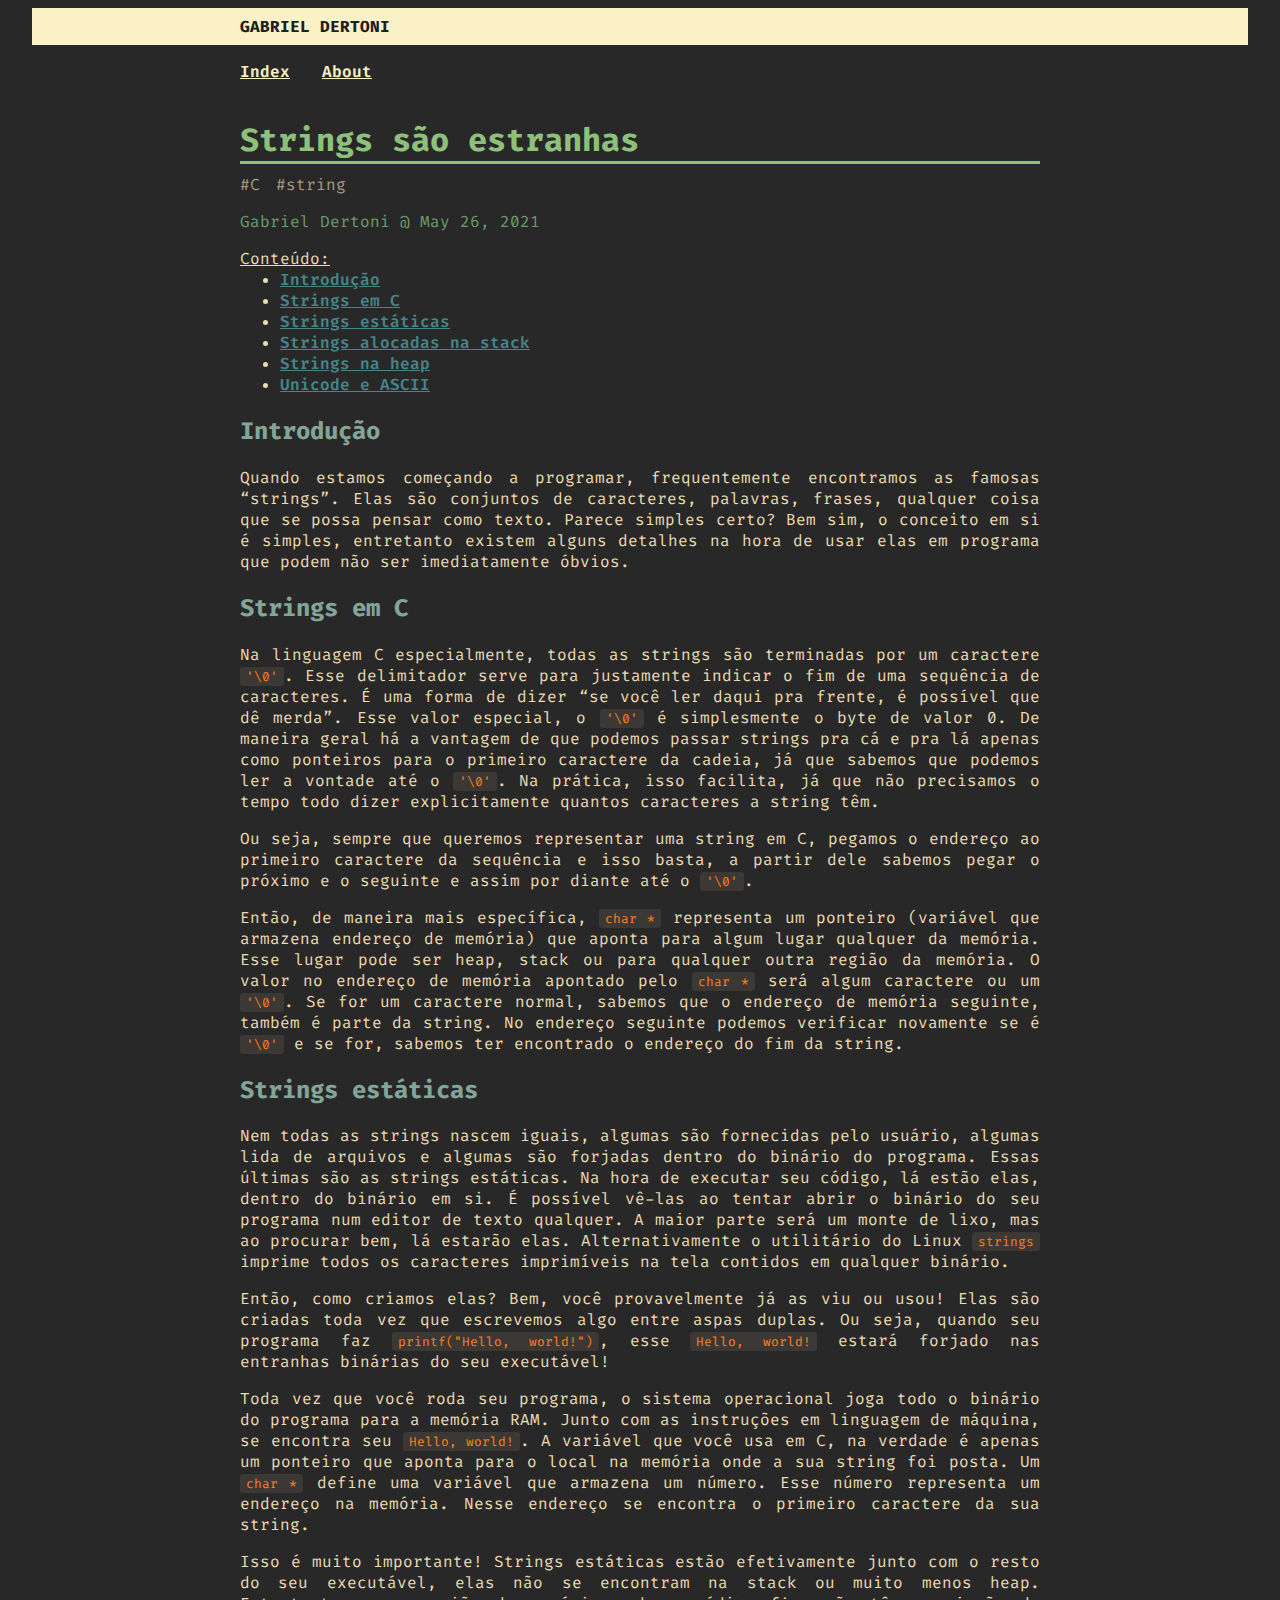
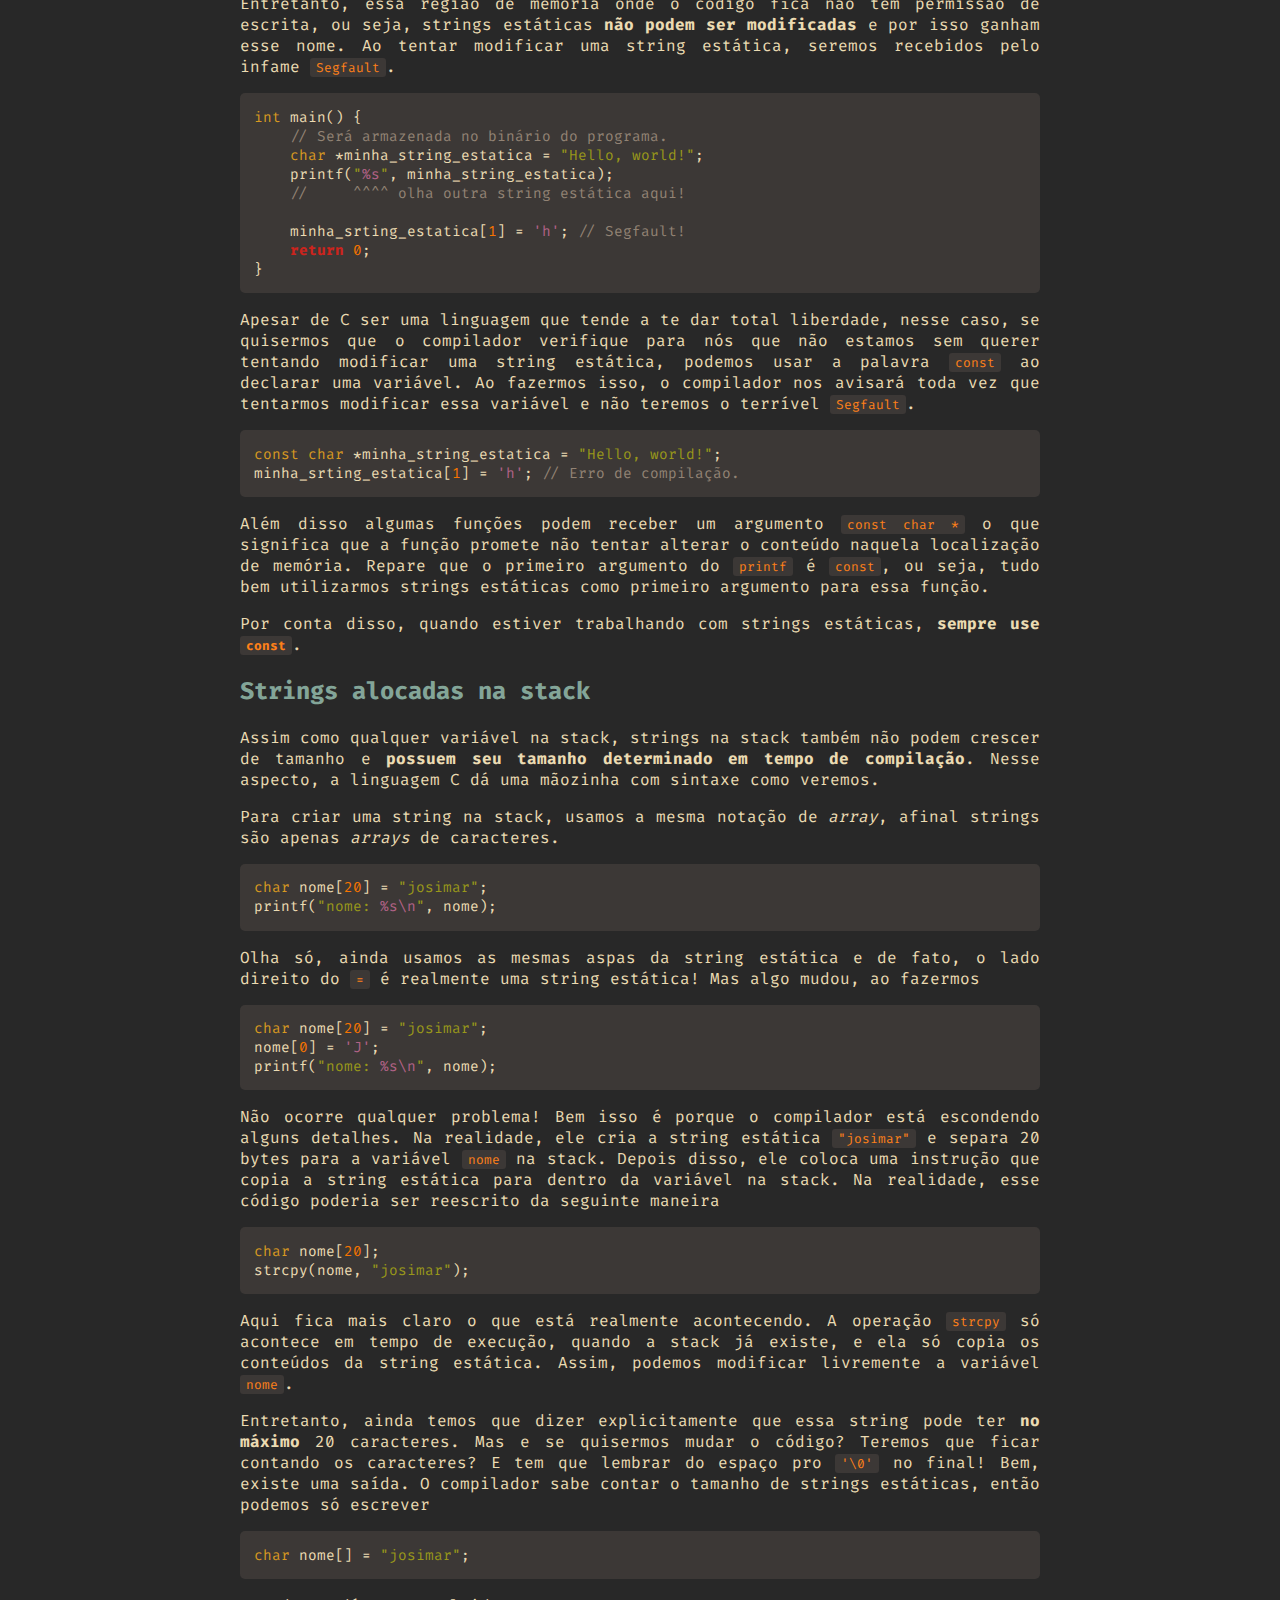
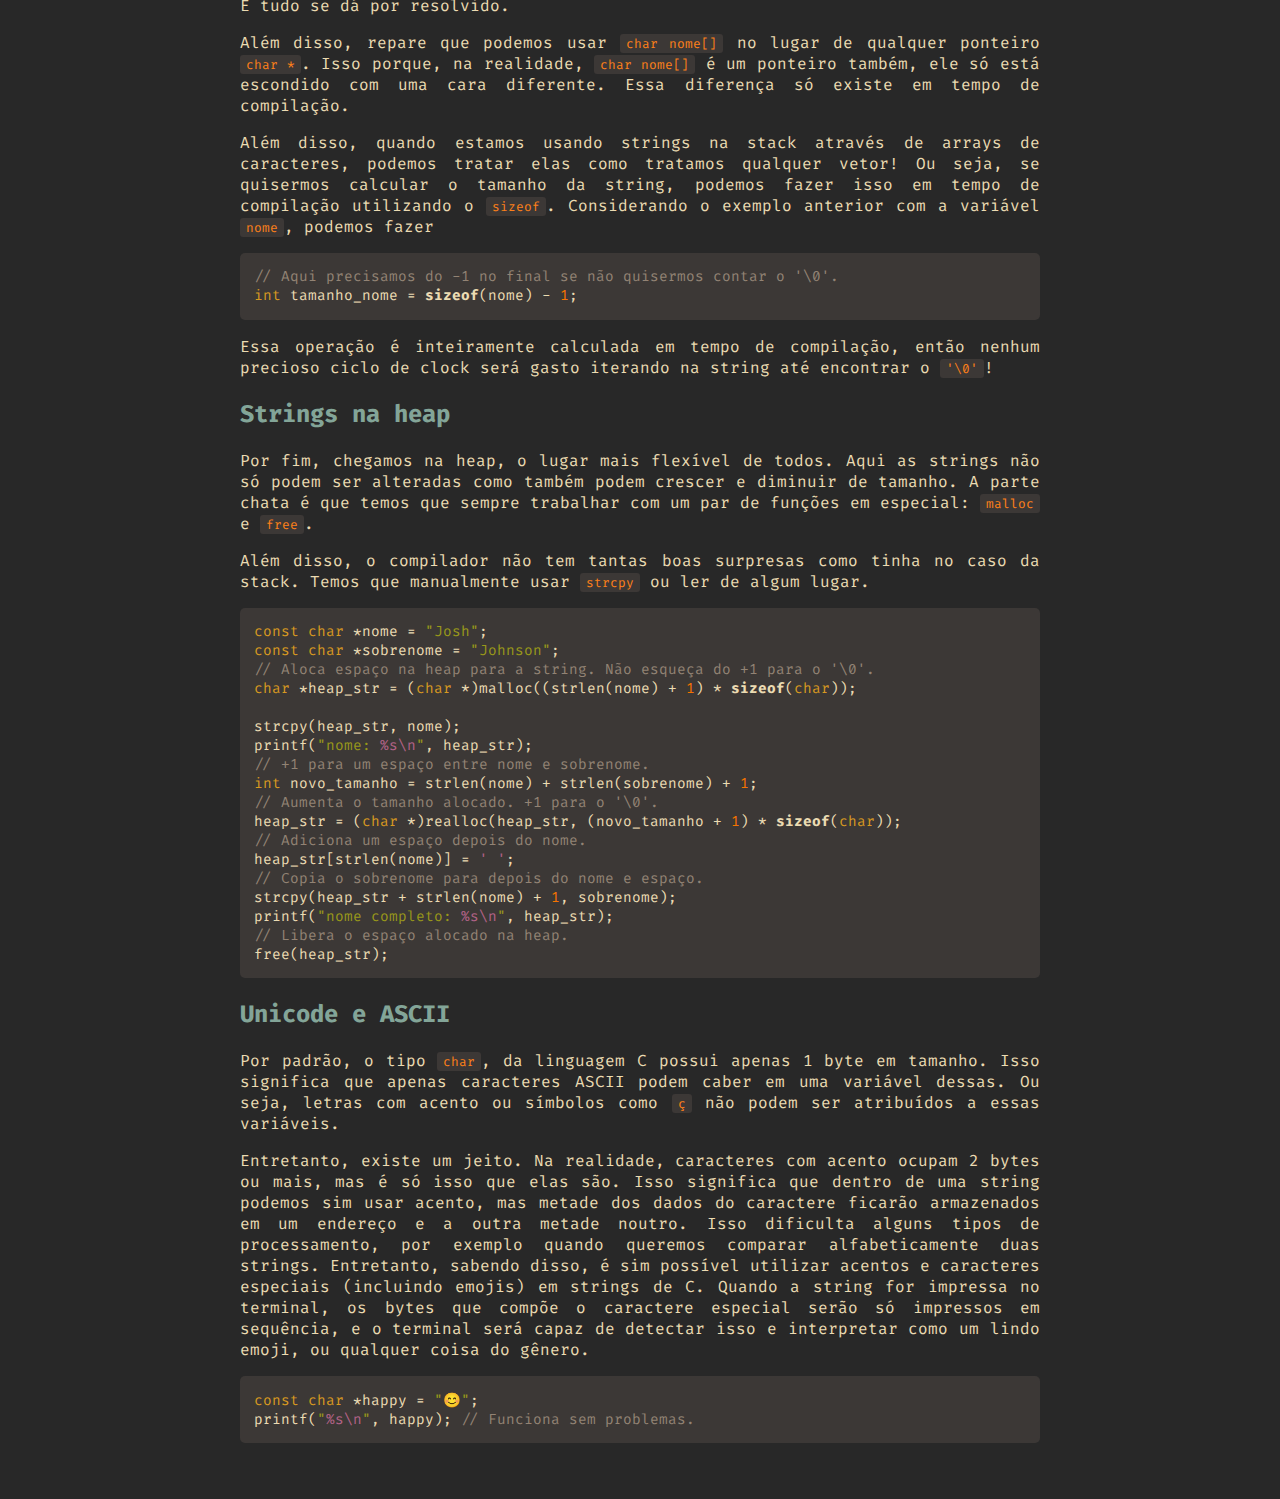
<file: posts/strings_estranhas.html>
<!DOCTYPE html>
<html xmlns="http://www.w3.org/1999/xhtml" lang="pt-br" xml:lang="pt-br">
<head>
  <meta charset="utf-8" />
  <meta name="generator" content="pandoc" />
  <meta name="viewport" content="width=device-width, initial-scale=1.0, user-scalable=yes" />
  <meta name="author" content="Gabriel Dertoni" />
  <meta name="dcterms.date" content="2021-05-26" />
  <meta name="keywords" content="C, string" />
  <title>Strings são estranhas</title>
  <style type="text/css">
code{white-space: pre-wrap;}
span.smallcaps{font-variant: small-caps;}
span.underline{text-decoration: underline;}
div.column{display: inline-block; vertical-align: top; width: 50%;}
</style>
  <style type="text/css">
pre > code.sourceCode { white-space: pre; position: relative; }
pre > code.sourceCode > span { display: inline-block; line-height: 1.25; }
pre > code.sourceCode > span:empty { height: 1.2em; }
.sourceCode { overflow: visible; }
code.sourceCode > span { color: inherit; text-decoration: inherit; }
div.sourceCode { margin: 1em 0; }
pre.sourceCode { margin: 0; }
@media screen {
div.sourceCode { overflow: auto; }
}
@media print {
pre > code.sourceCode { white-space: pre-wrap; }
pre > code.sourceCode > span { text-indent: -5em; padding-left: 5em; }
}
pre.numberSource code
{ counter-reset: source-line 0; }
pre.numberSource code > span
{ position: relative; left: -4em; counter-increment: source-line; }
pre.numberSource code > span > a:first-child::before
{ content: counter(source-line);
position: relative; left: -1em; text-align: right; vertical-align: baseline;
border: none; display: inline-block;
-webkit-touch-callout: none; -webkit-user-select: none;
-khtml-user-select: none; -moz-user-select: none;
-ms-user-select: none; user-select: none;
padding: 0 4px; width: 4em;
}
pre.numberSource { margin-left: 3em; padding-left: 4px; }
div.sourceCode
{ color: #ebdbb2; }
@media screen {
pre > code.sourceCode > span > a:first-child::before { text-decoration: underline; }
}
code span { color: #ebdbb2; } 
code span.al { color: #282828; background-color: #cc241d; font-weight: bold; } 
code span.an { color: #98971a; } 
code span.at { color: #d79921; } 
code span.bn { color: #f67400; } 
code span.bu { color: #d65d0e; } 
code span.cf { color: #cc241d; font-weight: bold; } 
code span.ch { color: #b16286; } 
code span.cn { color: #b16286; font-weight: bold; } 
code span.co { color: #928374; } 
code span.cv { color: #928374; } 
code span.do { color: #98971a; } 
code span.dt { color: #d79921; } 
code span.dv { color: #f67400; } 
code span.er { color: #cc241d; text-decoration: underline; } 
code span.ex { color: #689d6a; font-weight: bold; } 
code span.fl { color: #f67400; } 
code span.fu { color: #689d6a; } 
code span.im { color: #689d6a; } 
code span.in { color: #282828; background-color: #83a598; } 
code span.kw { color: #ebdbb2; font-weight: bold; } 
code span.op { color: #ebdbb2; } 
code span.ot { color: #689d6a; } 
code span.pp { color: #d65d0e; } 
code span.re { color: #928374; background-color: #1d2021; } 
code span.sc { color: #b16286; } 
code span.ss { color: #98971a; } 
code span.st { color: #98971a; } 
code span.va { color: #458588; } 
code span.vs { color: #848216; } 
code span.wa { color: #282828; background-color: #fabd2f; } 
</style>
  <style type="text/css">@import url('https://fonts.googleapis.com/css2?family=Fira+Code&family=Inter&display=swap')</style>
  <style type="text/css">:root {
--bg: #282828;
--bg0-h: #1d2021;
--bg0-s: #32302f;
--bg0: #282828;
--bg1: #3c3836;
--bg2: #504945;
--bg3: #665c54;
--bg4: #7c6f64;
--fg: #ebdbb2;
--fg0: #fbf1c7;
--fg1: #ebdbb2;
--fg2: #d5c4a1;
--fg3: #bdae93;
--fg4: #a89984;
--dark-red: #cc241d;
--dark-green: #98971a;
--dark-yellow: #d79921;
--dark-orange: #d65d0e;
--dark-blue: #458588;
--dark-purple: #b16286;
--dark-aqua: #689d6a;
--dark-grey: #a89984;
--light-red: #fb4934;
--light-green: #b8bb26;
--light-yellow: #fabd2f;
--light-orange: #fe8019;
--light-blue: #83a598;
--light-purple: #d3869b;
--light-aqua: #8ec07c;
--light-grey: #928374;
--top-bar-bg-color: var(--fg0);
--top-bar-fg-color: var(--bg0-h);
--nav-bar-link-color: var(--fg0);
--nav-bar-link-hover-color: var(--light-orange);
--main-text-color: var(--fg);
--title-color: var(--light-aqua);
--section-color: var(--light-blue);
--link-color: var(--dark-blue);
--link-hover-color: var(--light-blue);
--inline-code-color: var(--light-orange);
--inline-code-bg-color: var(--bg1);
--code-bg-color: var(--bg1);
--content-width: 800px;
--keywords-color: var(--fg4);
--article-list-bg-color: var(--bg1);
--article-list-fg-color: var(--light-aqua);
--author-color: var(--dark-aqua);
}
::-webkit-scrollbar-thumb {
border-radius: 10px;

background-color: #0f0f0f;
}
::-webkit-scrollbar {
width: 12px;
height: 12px;
background-color: #282828;
}
::-webkit-scrollbar-track {
-webkit-box-shadow: inset 0 0 6px rgba(0,0,0,0.3);
border-radius: 10px;
background-color: #282828;
}
body {
padding: 2em;
font-size: 1rem;
padding-top: 0;
background-color: #282828;
color: var(--main-text-color);
font-family: 'Fira Code', monospace;
font-variant-ligatures: normal;
display: flex;
flex-flow: column nowrap;
align-items: center;
}
header {
width: 100%;
display: flex;
flex-flow: column nowrap;
align-items: center;
}
a {
color: var(--link-color);
transition: color ease-in 100ms;
font-weight: 600;
}
a:hover {
color: var(--link-hover-color);
}
h1 {
color: var(--title-color);
}
h1.title {
margin-bottom: .3em;
}
h1::after {
content: '';
display: block;
width: 100%;
border-bottom: solid 3px;
}
h2 {
color: var(--section-color);
}
code {
padding: 1px 6px;
border-radius: 3px;
color: var(--inline-code-color);
background-color: var(--inline-code-bg-color);
font-family: 'Fira Code';
font-variant-ligatures: normal;
}
code:not(.sourceCode) {
font-size: .8em;
}
pre code {
padding: 0;
border-radius: 0;
color: var(--main-text-color);
background-color: transparent;
font-size: 1em;
font-weight: normal;
}
pre.sourceCode {
padding: 1em;
background-color: var(--code-bg-color);
border-radius: 5px;
overflow: auto;
font-size: .9em;
}
p {
text-align: justify;
}
.text-underline {
text-decoration: underline;
}
.text-ligatures {
font-variant-ligatures: normal;
}
.text-hide {
display: none;
}
.list-title {
margin-bottom: 0;
}
.list-title ~ ul {
margin-top: 0;
}
.width-content {
width: var(--content-width);
}
.no-bottom-margin {
margin-bottom: 0;
}
#top-bar {
width: 100%;
padding: .5em;
background-color: var(--top-bar-bg-color);
color: var(--top-bar-fg-color);
display: flex;
flex-flow: row nowrap;
justify-content: center;
}
.blog-title {
text-transform: uppercase;
font-weight: bold;
}
#menu ul {
padding: 0;
display: flex;
flex-flow: row nowrap;
justify-content: flex-start;
gap: 2rem;
}
#menu ul li {
list-style: none;
}
#menu ul li a {
color: var(--nav-bar-link-color);
transition: color ease-in 100ms;
}
#menu ul li a:hover {
color: var(--nav-bar-link-hover-color);
}
.keywords > ul {
margin-top: 0;
display: flex;
flex-flow: row nowrap;
gap: 1em;
padding: 0;
color: var(--keywords-color);
}
.keywords > ul > li {
list-style: none;
}
.article-list > ul {
display: flex;
flex-flow: column nowrap;
gap: 1em;
padding: 0;
}
.article-list > ul > li {
padding: 0 1em;
background-color: var(--article-list-bg-color);
list-style: none;
}
.article-list > ul > li a {
font-variant-ligatures: normal;
color: var(--article-list-fg-color);
}
.article-title {
color: var(--title-color);
}
.article-title::after {
content: '';
display: block;
width: 100%;
border-bottom: solid 3px;
}
.author {
color: var(--author-color);
margin-top: .3em;
}
@media screen and (max-width: 1000px) {
.width-content {
width: calc(100% - 1rem);
}
body {
padding: 0;
font-size: .8rem;
}
}
</style>
</head>
    <body>
        <header>
            <div id="top-bar">
                <div class="width-content">
                    <div class="blog-title">Gabriel Dertoni</div>
                </div>
            </div>
            <nav class="width-content" id="menu">
                <ul>
                    <li><a href="/index.html">Index</a></li>
                    <li><a href="/about.html">About</a></li>
                </ul>
            </nav>
        </header>        <main class="width-content">
            <div id="title-block-header">
                <h1 class="title">Strings são estranhas</h1>
                <div class="keywords">
                    <ul>
                                                <li>#C</li>
                                                <li>#string</li>
                                            </ul>
                </div>
                <div class="authors">
                    <!-- Puts "Escrito por" when `lang-pt` is set and "Authored by" when `lang-en` is set -->
                    <p class="author"> Gabriel Dertoni @ May 26, 2021</p>
                </div>
            </div>
            <nav id="TOC">
                <!-- Puts "Conteúdo" when `lang-pt` is set and "Contents" when `lang-en` is set -->
                <p class="list-title text-underline">Conteúdo:</p>
                <ul>
                <li><a href="#introdução" id="toc-introdução">Introdução</a></li>
                <li><a href="#strings-em-c" id="toc-strings-em-c">Strings em C</a></li>
                <li><a href="#strings-estáticas" id="toc-strings-estáticas">Strings estáticas</a></li>
                <li><a href="#strings-alocadas-na-stack" id="toc-strings-alocadas-na-stack">Strings alocadas na stack</a></li>
                <li><a href="#strings-na-heap" id="toc-strings-na-heap">Strings na heap</a></li>
                <li><a href="#unicode-e-ascii" id="toc-unicode-e-ascii">Unicode e ASCII</a></li>
                </ul>
            </nav>
            <h2 id="introdução">Introdução</h2>
            <p>Quando estamos começando a programar, frequentemente encontramos as famosas “strings”. Elas são conjuntos de caracteres, palavras, frases, qualquer coisa que se possa pensar como texto. Parece simples certo? Bem sim, o conceito em si é simples, entretanto existem alguns detalhes na hora de usar elas em programa que podem não ser imediatamente óbvios.</p>
            <h2 id="strings-em-c">Strings em C</h2>
            <p>Na linguagem C especialmente, todas as strings são terminadas por um caractere <code>&#39;\0&#39;</code>. Esse delimitador serve para justamente indicar o fim de uma sequência de caracteres. É uma forma de dizer “se você ler daqui pra frente, é possível que dê merda”. Esse valor especial, o <code>&#39;\0&#39;</code> é simplesmente o byte de valor 0. De maneira geral há a vantagem de que podemos passar strings pra cá e pra lá apenas como ponteiros para o primeiro caractere da cadeia, já que sabemos que podemos ler a vontade até o <code>&#39;\0&#39;</code>. Na prática, isso facilita, já que não precisamos o tempo todo dizer explicitamente quantos caracteres a string têm.</p>
            <p>Ou seja, sempre que queremos representar uma string em C, pegamos o endereço ao primeiro caractere da sequência e isso basta, a partir dele sabemos pegar o próximo e o seguinte e assim por diante até o <code>&#39;\0&#39;</code>.</p>
            <p>Então, de maneira mais específica, <code>char *</code> representa um ponteiro (variável que armazena endereço de memória) que aponta para algum lugar qualquer da memória. Esse lugar pode ser heap, stack ou para qualquer outra região da memória. O valor no endereço de memória apontado pelo <code>char *</code> será algum caractere ou um <code>&#39;\0&#39;</code>. Se for um caractere normal, sabemos que o endereço de memória seguinte, também é parte da string. No endereço seguinte podemos verificar novamente se é <code>&#39;\0&#39;</code> e se for, sabemos ter encontrado o endereço do fim da string.</p>
            <h2 id="strings-estáticas">Strings estáticas</h2>
            <p>Nem todas as strings nascem iguais, algumas são fornecidas pelo usuário, algumas lida de arquivos e algumas são forjadas dentro do binário do programa. Essas últimas são as strings estáticas. Na hora de executar seu código, lá estão elas, dentro do binário em si. É possível vê-las ao tentar abrir o binário do seu programa num editor de texto qualquer. A maior parte será um monte de lixo, mas ao procurar bem, lá estarão elas. Alternativamente o utilitário do Linux <code>strings</code> imprime todos os caracteres imprimíveis na tela contidos em qualquer binário.</p>
            <p>Então, como criamos elas? Bem, você provavelmente já as viu ou usou! Elas são criadas toda vez que escrevemos algo entre aspas duplas. Ou seja, quando seu programa faz <code>printf(&quot;Hello, world!&quot;)</code>, esse <code>Hello, world!</code> estará forjado nas entranhas binárias do seu executável!</p>
            <p>Toda vez que você roda seu programa, o sistema operacional joga todo o binário do programa para a memória RAM. Junto com as instruções em linguagem de máquina, se encontra seu <code>Hello, world!</code>. A variável que você usa em C, na verdade é apenas um ponteiro que aponta para o local na memória onde a sua string foi posta. Um <code>char *</code> define uma variável que armazena um número. Esse número representa um endereço na memória. Nesse endereço se encontra o primeiro caractere da sua string.</p>
            <p>Isso é muito importante! Strings estáticas estão efetivamente junto com o resto do seu executável, elas não se encontram na stack ou muito menos heap. Entretanto, essa região de memória onde o código fica não têm permissão de escrita, ou seja, strings estáticas <strong>não podem ser modificadas</strong> e por isso ganham esse nome. Ao tentar modificar uma string estática, seremos recebidos pelo infame <code>Segfault</code>.</p>
            <div class="sourceCode" id="cb1"><pre class="sourceCode c"><code class="sourceCode c"><span id="cb1-1"><a href="#cb1-1" aria-hidden="true" tabindex="-1"></a><span class="dt">int</span> main<span class="op">()</span> <span class="op">{</span></span>
<span id="cb1-2"><a href="#cb1-2" aria-hidden="true" tabindex="-1"></a>    <span class="co">// Será armazenada no binário do programa.</span></span>
<span id="cb1-3"><a href="#cb1-3" aria-hidden="true" tabindex="-1"></a>    <span class="dt">char</span> <span class="op">*</span>minha_string_estatica <span class="op">=</span> <span class="st">&quot;Hello, world!&quot;</span><span class="op">;</span></span>
<span id="cb1-4"><a href="#cb1-4" aria-hidden="true" tabindex="-1"></a>    printf<span class="op">(</span><span class="st">&quot;</span><span class="sc">%s</span><span class="st">&quot;</span><span class="op">,</span> minha_string_estatica<span class="op">);</span></span>
<span id="cb1-5"><a href="#cb1-5" aria-hidden="true" tabindex="-1"></a>    <span class="co">//     ^^^^ olha outra string estática aqui!</span></span>
<span id="cb1-6"><a href="#cb1-6" aria-hidden="true" tabindex="-1"></a></span>
<span id="cb1-7"><a href="#cb1-7" aria-hidden="true" tabindex="-1"></a>    minha_srting_estatica<span class="op">[</span><span class="dv">1</span><span class="op">]</span> <span class="op">=</span> <span class="ch">&#39;h&#39;</span><span class="op">;</span> <span class="co">// Segfault!</span></span>
<span id="cb1-8"><a href="#cb1-8" aria-hidden="true" tabindex="-1"></a>    <span class="cf">return</span> <span class="dv">0</span><span class="op">;</span></span>
<span id="cb1-9"><a href="#cb1-9" aria-hidden="true" tabindex="-1"></a><span class="op">}</span></span></code></pre></div>
            <p>Apesar de C ser uma linguagem que tende a te dar total liberdade, nesse caso, se quisermos que o compilador verifique para nós que não estamos sem querer tentando modificar uma string estática, podemos usar a palavra <code>const</code> ao declarar uma variável. Ao fazermos isso, o compilador nos avisará toda vez que tentarmos modificar essa variável e não teremos o terrível <code>Segfault</code>.</p>
            <div class="sourceCode" id="cb2"><pre class="sourceCode c"><code class="sourceCode c"><span id="cb2-1"><a href="#cb2-1" aria-hidden="true" tabindex="-1"></a><span class="dt">const</span> <span class="dt">char</span> <span class="op">*</span>minha_string_estatica <span class="op">=</span> <span class="st">&quot;Hello, world!&quot;</span><span class="op">;</span></span>
<span id="cb2-2"><a href="#cb2-2" aria-hidden="true" tabindex="-1"></a>minha_srting_estatica<span class="op">[</span><span class="dv">1</span><span class="op">]</span> <span class="op">=</span> <span class="ch">&#39;h&#39;</span><span class="op">;</span> <span class="co">// Erro de compilação.</span></span></code></pre></div>
            <p>Além disso algumas funções podem receber um argumento <code>const char *</code> o que significa que a função promete não tentar alterar o conteúdo naquela localização de memória. Repare que o primeiro argumento do <code>printf</code> é <code>const</code>, ou seja, tudo bem utilizarmos strings estáticas como primeiro argumento para essa função.</p>
            <p>Por conta disso, quando estiver trabalhando com strings estáticas, <strong>sempre use <code>const</code></strong>.</p>
            <h2 id="strings-alocadas-na-stack">Strings alocadas na stack</h2>
            <p>Assim como qualquer variável na stack, strings na stack também não podem crescer de tamanho e <strong>possuem seu tamanho determinado em tempo de compilação</strong>. Nesse aspecto, a linguagem C dá uma mãozinha com sintaxe como veremos.</p>
            <p>Para criar uma string na stack, usamos a mesma notação de <em>array</em>, afinal strings são apenas <em>arrays</em> de caracteres.</p>
            <div class="sourceCode" id="cb3"><pre class="sourceCode c"><code class="sourceCode c"><span id="cb3-1"><a href="#cb3-1" aria-hidden="true" tabindex="-1"></a><span class="dt">char</span> nome<span class="op">[</span><span class="dv">20</span><span class="op">]</span> <span class="op">=</span> <span class="st">&quot;josimar&quot;</span><span class="op">;</span></span>
<span id="cb3-2"><a href="#cb3-2" aria-hidden="true" tabindex="-1"></a>printf<span class="op">(</span><span class="st">&quot;nome: </span><span class="sc">%s\n</span><span class="st">&quot;</span><span class="op">,</span> nome<span class="op">);</span></span></code></pre></div>
            <p>Olha só, ainda usamos as mesmas aspas da string estática e de fato, o lado direito do <code>=</code> é realmente uma string estática! Mas algo mudou, ao fazermos</p>
            <div class="sourceCode" id="cb4"><pre class="sourceCode c"><code class="sourceCode c"><span id="cb4-1"><a href="#cb4-1" aria-hidden="true" tabindex="-1"></a><span class="dt">char</span> nome<span class="op">[</span><span class="dv">20</span><span class="op">]</span> <span class="op">=</span> <span class="st">&quot;josimar&quot;</span><span class="op">;</span></span>
<span id="cb4-2"><a href="#cb4-2" aria-hidden="true" tabindex="-1"></a>nome<span class="op">[</span><span class="dv">0</span><span class="op">]</span> <span class="op">=</span> <span class="ch">&#39;J&#39;</span><span class="op">;</span></span>
<span id="cb4-3"><a href="#cb4-3" aria-hidden="true" tabindex="-1"></a>printf<span class="op">(</span><span class="st">&quot;nome: </span><span class="sc">%s\n</span><span class="st">&quot;</span><span class="op">,</span> nome<span class="op">);</span></span></code></pre></div>
            <p>Não ocorre qualquer problema! Bem isso é porque o compilador está escondendo alguns detalhes. Na realidade, ele cria a string estática <code>&quot;josimar&quot;</code> e separa 20 bytes para a variável <code>nome</code> na stack. Depois disso, ele coloca uma instrução que copia a string estática para dentro da variável na stack. Na realidade, esse código poderia ser reescrito da seguinte maneira</p>
            <div class="sourceCode" id="cb5"><pre class="sourceCode c"><code class="sourceCode c"><span id="cb5-1"><a href="#cb5-1" aria-hidden="true" tabindex="-1"></a><span class="dt">char</span> nome<span class="op">[</span><span class="dv">20</span><span class="op">];</span></span>
<span id="cb5-2"><a href="#cb5-2" aria-hidden="true" tabindex="-1"></a>strcpy<span class="op">(</span>nome<span class="op">,</span> <span class="st">&quot;josimar&quot;</span><span class="op">);</span></span></code></pre></div>
            <p>Aqui fica mais claro o que está realmente acontecendo. A operação <code>strcpy</code> só acontece em tempo de execução, quando a stack já existe, e ela só copia os conteúdos da string estática. Assim, podemos modificar livremente a variável <code>nome</code>.</p>
            <p>Entretanto, ainda temos que dizer explicitamente que essa string pode ter <strong>no máximo</strong> 20 caracteres. Mas e se quisermos mudar o código? Teremos que ficar contando os caracteres? E tem que lembrar do espaço pro <code>&#39;\0&#39;</code> no final! Bem, existe uma saída. O compilador sabe contar o tamanho de strings estáticas, então podemos só escrever</p>
            <div class="sourceCode" id="cb6"><pre class="sourceCode c"><code class="sourceCode c"><span id="cb6-1"><a href="#cb6-1" aria-hidden="true" tabindex="-1"></a><span class="dt">char</span> nome<span class="op">[]</span> <span class="op">=</span> <span class="st">&quot;josimar&quot;</span><span class="op">;</span></span></code></pre></div>
            <p>E tudo se dá por resolvido.</p>
            <p>Além disso, repare que podemos usar <code>char nome[]</code> no lugar de qualquer ponteiro <code>char *</code>. Isso porque, na realidade, <code>char nome[]</code> é um ponteiro também, ele só está escondido com uma cara diferente. Essa diferença só existe em tempo de compilação.</p>
            <p>Além disso, quando estamos usando strings na stack através de arrays de caracteres, podemos tratar elas como tratamos qualquer vetor! Ou seja, se quisermos calcular o tamanho da string, podemos fazer isso em tempo de compilação utilizando o <code>sizeof</code>. Considerando o exemplo anterior com a variável <code>nome</code>, podemos fazer</p>
            <div class="sourceCode" id="cb7"><pre class="sourceCode c"><code class="sourceCode c"><span id="cb7-1"><a href="#cb7-1" aria-hidden="true" tabindex="-1"></a><span class="co">// Aqui precisamos do -1 no final se não quisermos contar o &#39;\0&#39;.</span></span>
<span id="cb7-2"><a href="#cb7-2" aria-hidden="true" tabindex="-1"></a><span class="dt">int</span> tamanho_nome <span class="op">=</span> <span class="kw">sizeof</span><span class="op">(</span>nome<span class="op">)</span> <span class="op">-</span> <span class="dv">1</span><span class="op">;</span></span></code></pre></div>
            <p>Essa operação é inteiramente calculada em tempo de compilação, então nenhum precioso ciclo de clock será gasto iterando na string até encontrar o <code>&#39;\0&#39;</code>!</p>
            <h2 id="strings-na-heap">Strings na heap</h2>
            <p>Por fim, chegamos na heap, o lugar mais flexível de todos. Aqui as strings não só podem ser alteradas como também podem crescer e diminuir de tamanho. A parte chata é que temos que sempre trabalhar com um par de funções em especial: <code>malloc</code> e <code>free</code>.</p>
            <p>Além disso, o compilador não tem tantas boas surpresas como tinha no caso da stack. Temos que manualmente usar <code>strcpy</code> ou ler de algum lugar.</p>
            <div class="sourceCode" id="cb8"><pre class="sourceCode c"><code class="sourceCode c"><span id="cb8-1"><a href="#cb8-1" aria-hidden="true" tabindex="-1"></a><span class="dt">const</span> <span class="dt">char</span> <span class="op">*</span>nome <span class="op">=</span> <span class="st">&quot;Josh&quot;</span><span class="op">;</span></span>
<span id="cb8-2"><a href="#cb8-2" aria-hidden="true" tabindex="-1"></a><span class="dt">const</span> <span class="dt">char</span> <span class="op">*</span>sobrenome <span class="op">=</span> <span class="st">&quot;Johnson&quot;</span><span class="op">;</span></span>
<span id="cb8-3"><a href="#cb8-3" aria-hidden="true" tabindex="-1"></a><span class="co">// Aloca espaço na heap para a string. Não esqueça do +1 para o &#39;\0&#39;.</span></span>
<span id="cb8-4"><a href="#cb8-4" aria-hidden="true" tabindex="-1"></a><span class="dt">char</span> <span class="op">*</span>heap_str <span class="op">=</span> <span class="op">(</span><span class="dt">char</span> <span class="op">*)</span>malloc<span class="op">((</span>strlen<span class="op">(</span>nome<span class="op">)</span> <span class="op">+</span> <span class="dv">1</span><span class="op">)</span> <span class="op">*</span> <span class="kw">sizeof</span><span class="op">(</span><span class="dt">char</span><span class="op">));</span></span>
<span id="cb8-5"><a href="#cb8-5" aria-hidden="true" tabindex="-1"></a></span>
<span id="cb8-6"><a href="#cb8-6" aria-hidden="true" tabindex="-1"></a>strcpy<span class="op">(</span>heap_str<span class="op">,</span> nome<span class="op">);</span></span>
<span id="cb8-7"><a href="#cb8-7" aria-hidden="true" tabindex="-1"></a>printf<span class="op">(</span><span class="st">&quot;nome: </span><span class="sc">%s\n</span><span class="st">&quot;</span><span class="op">,</span> heap_str<span class="op">);</span></span>
<span id="cb8-8"><a href="#cb8-8" aria-hidden="true" tabindex="-1"></a><span class="co">// +1 para um espaço entre nome e sobrenome.</span></span>
<span id="cb8-9"><a href="#cb8-9" aria-hidden="true" tabindex="-1"></a><span class="dt">int</span> novo_tamanho <span class="op">=</span> strlen<span class="op">(</span>nome<span class="op">)</span> <span class="op">+</span> strlen<span class="op">(</span>sobrenome<span class="op">)</span> <span class="op">+</span> <span class="dv">1</span><span class="op">;</span></span>
<span id="cb8-10"><a href="#cb8-10" aria-hidden="true" tabindex="-1"></a><span class="co">// Aumenta o tamanho alocado. +1 para o &#39;\0&#39;.</span></span>
<span id="cb8-11"><a href="#cb8-11" aria-hidden="true" tabindex="-1"></a>heap_str <span class="op">=</span> <span class="op">(</span><span class="dt">char</span> <span class="op">*)</span>realloc<span class="op">(</span>heap_str<span class="op">,</span> <span class="op">(</span>novo_tamanho <span class="op">+</span> <span class="dv">1</span><span class="op">)</span> <span class="op">*</span> <span class="kw">sizeof</span><span class="op">(</span><span class="dt">char</span><span class="op">));</span></span>
<span id="cb8-12"><a href="#cb8-12" aria-hidden="true" tabindex="-1"></a><span class="co">// Adiciona um espaço depois do nome.</span></span>
<span id="cb8-13"><a href="#cb8-13" aria-hidden="true" tabindex="-1"></a>heap_str<span class="op">[</span>strlen<span class="op">(</span>nome<span class="op">)]</span> <span class="op">=</span> <span class="ch">&#39; &#39;</span><span class="op">;</span></span>
<span id="cb8-14"><a href="#cb8-14" aria-hidden="true" tabindex="-1"></a><span class="co">// Copia o sobrenome para depois do nome e espaço.</span></span>
<span id="cb8-15"><a href="#cb8-15" aria-hidden="true" tabindex="-1"></a>strcpy<span class="op">(</span>heap_str <span class="op">+</span> strlen<span class="op">(</span>nome<span class="op">)</span> <span class="op">+</span> <span class="dv">1</span><span class="op">,</span> sobrenome<span class="op">);</span></span>
<span id="cb8-16"><a href="#cb8-16" aria-hidden="true" tabindex="-1"></a>printf<span class="op">(</span><span class="st">&quot;nome completo: </span><span class="sc">%s\n</span><span class="st">&quot;</span><span class="op">,</span> heap_str<span class="op">);</span></span>
<span id="cb8-17"><a href="#cb8-17" aria-hidden="true" tabindex="-1"></a><span class="co">// Libera o espaço alocado na heap.</span></span>
<span id="cb8-18"><a href="#cb8-18" aria-hidden="true" tabindex="-1"></a>free<span class="op">(</span>heap_str<span class="op">);</span></span></code></pre></div>
            <h2 id="unicode-e-ascii">Unicode e ASCII</h2>
            <p>Por padrão, o tipo <code>char</code>, da linguagem C possui apenas 1 byte em tamanho. Isso significa que apenas caracteres ASCII podem caber em uma variável dessas. Ou seja, letras com acento ou símbolos como <code>ç</code> não podem ser atribuídos a essas variáveis.</p>
            <p>Entretanto, existe um jeito. Na realidade, caracteres com acento ocupam 2 bytes ou mais, mas é só isso que elas são. Isso significa que dentro de uma string podemos sim usar acento, mas metade dos dados do caractere ficarão armazenados em um endereço e a outra metade noutro. Isso dificulta alguns tipos de processamento, por exemplo quando queremos comparar alfabeticamente duas strings. Entretanto, sabendo disso, é sim possível utilizar acentos e caracteres especiais (incluindo emojis) em strings de C. Quando a string for impressa no terminal, os bytes que compõe o caractere especial serão só impressos em sequência, e o terminal será capaz de detectar isso e interpretar como um lindo emoji, ou qualquer coisa do gênero.</p>
            <div class="sourceCode" id="cb9"><pre class="sourceCode c"><code class="sourceCode c"><span id="cb9-1"><a href="#cb9-1" aria-hidden="true" tabindex="-1"></a><span class="dt">const</span> <span class="dt">char</span> <span class="op">*</span>happy <span class="op">=</span> <span class="st">&quot;😊&quot;</span><span class="op">;</span></span>
<span id="cb9-2"><a href="#cb9-2" aria-hidden="true" tabindex="-1"></a>printf<span class="op">(</span><span class="st">&quot;</span><span class="sc">%s\n</span><span class="st">&quot;</span><span class="op">,</span> happy<span class="op">);</span> <span class="co">// Funciona sem problemas.</span></span></code></pre></div>
        </main>
    </body>
</html>
</file>
<file: styles/fonts.css>
@import url('https://fonts.googleapis.com/css2?family=Fira+Code&family=Inter&display=swap');
</file>
<file: styles/main.css>
:root {
    --bg: #282828;
    --bg0-h: #1d2021;
    --bg0-s: #32302f;
    --bg0: #282828;
    --bg1: #3c3836;
    --bg2: #504945;
    --bg3: #665c54;
    --bg4: #7c6f64;
    --fg: #ebdbb2;
    --fg0: #fbf1c7;
    --fg1: #ebdbb2;
    --fg2: #d5c4a1;
    --fg3: #bdae93;
    --fg4: #a89984;
    --dark-red: #cc241d;
    --dark-green: #98971a;
    --dark-yellow: #d79921;
    --dark-orange: #d65d0e;
    --dark-blue: #458588;
    --dark-purple: #b16286;
    --dark-aqua: #689d6a;
    --dark-grey: #a89984;
    --light-red: #fb4934;
    --light-green: #b8bb26;
    --light-yellow: #fabd2f;
    --light-orange: #fe8019;
    --light-blue: #83a598;
    --light-purple: #d3869b;
    --light-aqua: #8ec07c;
    --light-grey: #928374;

    --top-bar-bg-color: var(--fg0);
    --top-bar-fg-color: var(--bg0-h);
    --nav-bar-link-color: var(--fg0);
    --nav-bar-link-hover-color: var(--light-orange);
    --main-text-color: var(--fg);
    --title-color: var(--light-aqua);
    --section-color: var(--light-blue);
    --link-color: var(--dark-blue);
    --link-hover-color: var(--light-blue);
    --inline-code-color: var(--light-orange);
    --inline-code-bg-color: var(--bg1);
    --code-bg-color: var(--bg1);
    --content-width: 800px;
    --keywords-color: var(--fg4);

    --article-list-bg-color: var(--bg1);
    --article-list-fg-color: var(--light-aqua);
    --author-color: var(--dark-aqua);
}

::-webkit-scrollbar-thumb {
    border-radius: 10px;
    /* -webkit-box-shadow: inset 0 0 6px rgb(0 0 0 / 30%); */
    background-color: #0f0f0f;
}

::-webkit-scrollbar {
    width: 12px;
    height: 12px;
    background-color: #282828;
}

::-webkit-scrollbar-track {
    -webkit-box-shadow: inset 0 0 6px rgba(0,0,0,0.3);
    border-radius: 10px;
    background-color: #282828;
}

body {
    padding: 2em;
    font-size: 1rem;
    padding-top: 0;
    background-color: #282828;
    color: var(--main-text-color);
    font-family: 'Fira Code', monospace;
    font-variant-ligatures: normal;

    display: flex;
    flex-flow: column nowrap;
    align-items: center;
}

header {
    width: 100%;
    display: flex;
    flex-flow: column nowrap;
    align-items: center;
}

a {
    color: var(--link-color);
    transition: color ease-in 100ms;
    font-weight: 600;
}

a:hover {
    color: var(--link-hover-color);
}

h1 {
    color: var(--title-color);
}

h1.title {
    margin-bottom: .3em;
}

h1::after {
    content: '';
    display: block;
    width: 100%;
    border-bottom: solid 3px;
}

h2 {
    color: var(--section-color);
}

code {
    padding: 1px 6px;
    border-radius: 3px;
    color: var(--inline-code-color);
    background-color: var(--inline-code-bg-color);
    font-family: 'Fira Code';
    font-variant-ligatures: normal;
}

code:not(.sourceCode) {
    font-size: .8em;
}

pre code {
    padding: 0;
    border-radius: 0;
    color: var(--main-text-color);
    background-color: transparent;
    font-size: 1em;
    font-weight: normal;
}

pre.sourceCode {
    padding: 1em;
    background-color: var(--code-bg-color);
    border-radius: 5px;
    overflow: auto;
    font-size: .9em;
}

p {
    text-align: justify;
}

.text-underline {
    text-decoration: underline;
}

.text-ligatures {
    font-variant-ligatures: normal;
}

.text-hide {
    display: none;
}

.list-title {
    margin-bottom: 0;
}

.list-title ~ ul {
    margin-top: 0;
}

.width-content {
    width: var(--content-width);
}

.no-bottom-margin {
    margin-bottom: 0;
}

#top-bar {
    width: 100%;
    padding: .5em;
    background-color: var(--top-bar-bg-color);
    color: var(--top-bar-fg-color);
    display: flex;
    flex-flow: row nowrap;
    justify-content: center;
}

.blog-title {
    text-transform: uppercase;
    font-weight: bold;
}

#menu ul {
    padding: 0;
    display: flex;
    flex-flow: row nowrap;
    justify-content: flex-start;
    gap: 2rem;
}

#menu ul li {
    list-style: none;
}

#menu ul li a {
    color: var(--nav-bar-link-color);
    transition: color ease-in 100ms;
}

#menu ul li a:hover {
    color: var(--nav-bar-link-hover-color);
}

.keywords > ul {
    margin-top: 0;
    display: flex;
    flex-flow: row nowrap;
    gap: 1em;
    padding: 0;
    color: var(--keywords-color);
}

.keywords > ul > li {
    list-style: none;
}

.article-list > ul {
    display: flex;
    flex-flow: column nowrap;
    gap: 1em;
    padding: 0;
}

.article-list > ul > li {
    padding: 0 1em;
    background-color: var(--article-list-bg-color);
    list-style: none;
}

.article-list > ul > li a {
    font-variant-ligatures: normal;
    color: var(--article-list-fg-color);
}

.article-title {
    color: var(--title-color);
}

.article-title::after {
    content: '';
    display: block;
    width: 100%;
    border-bottom: solid 3px;
}

.author {
    color: var(--author-color);
    margin-top: .3em;
}

@media screen and (max-width: 1000px) {
    .width-content {
        width: calc(100% - 1rem);
    }

    body {
        padding: 0;
        font-size: .8rem;
    }
}
</file>
